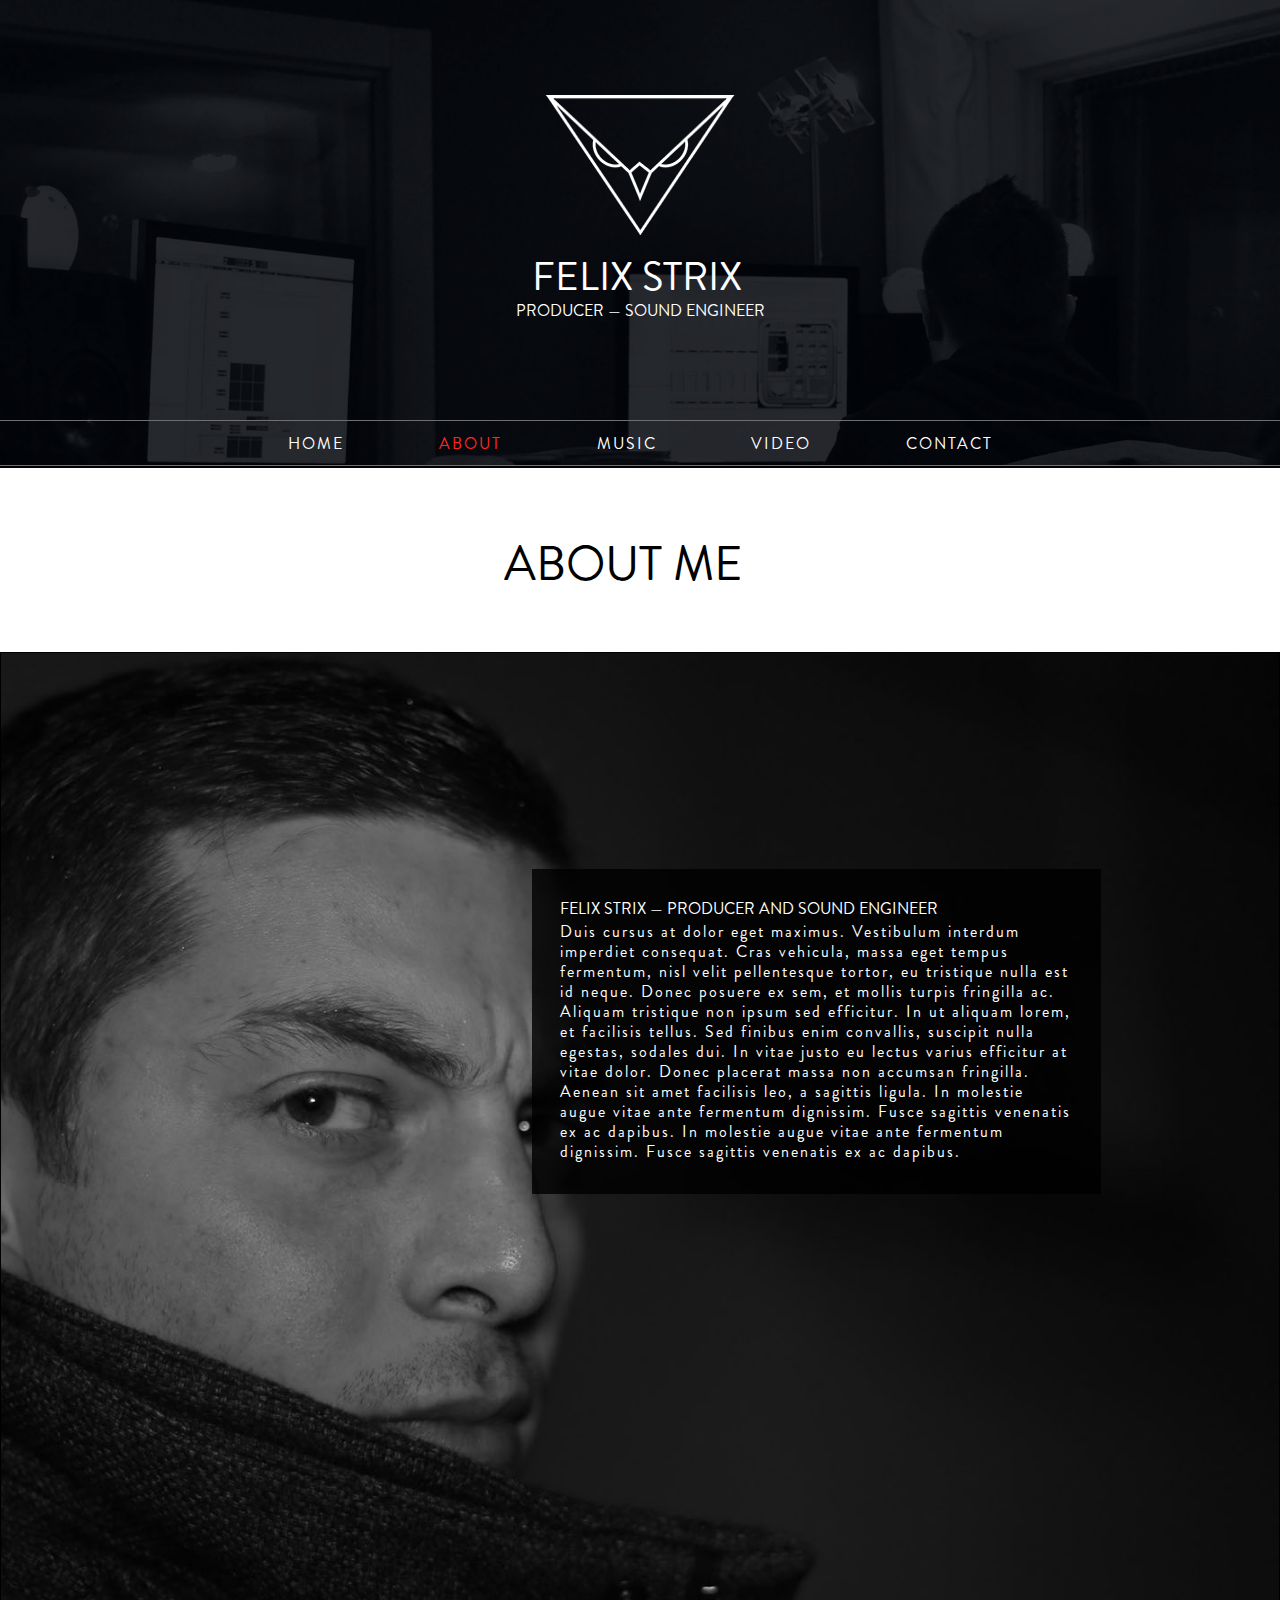
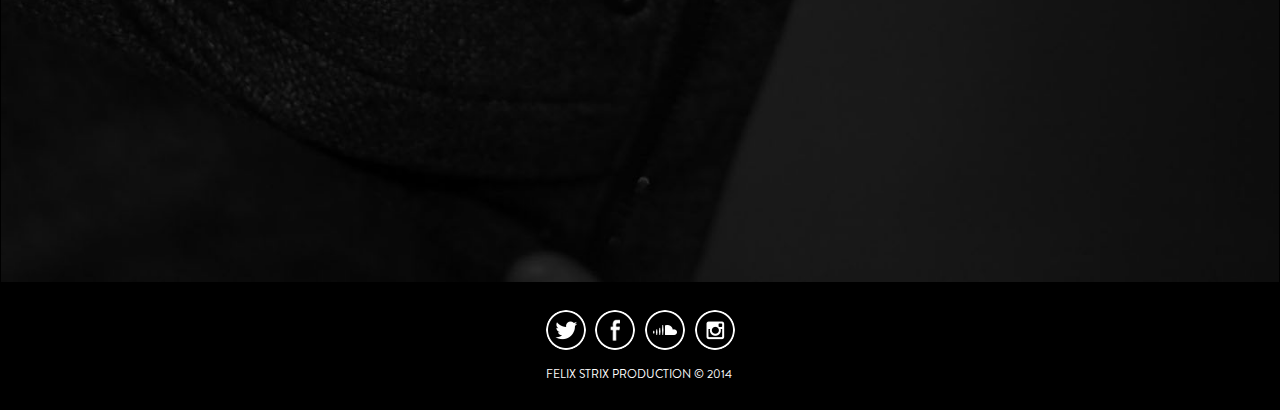
<file: about.html>
<!DOCTYPE html>
<html class="html" lang="en-US">
 <head>

  <script type="text/javascript">
   if(typeof Muse == "undefined") window.Muse = {}; window.Muse.assets = {"required":["jquery-1.8.3.min.js", "museutils.js", "jquery.musepolyfill.bgsize.js", "jquery.watch.js", "jquery.musemenu.js", "museredirect.js", "jquery.scrolleffects.js", "about.css"], "outOfDate":[]};
</script>
  
  <script src="scripts/museredirect.js?305212102" type="text/javascript"></script>
  
  <script type="text/javascript">
   Muse.Redirect.redirect('desktop', 'tablet/about.html', '', '');
</script>
  
  <meta http-equiv="Content-type" content="text/html;charset=UTF-8"/>
  <meta name="generator" content="2014.1.1.276"/>
  <title>About</title>
  <link media="only screen and (max-device-width: 960px)" rel="alternate" href="http://felixstrx.com/tablet/about.html"/>
  <!-- CSS -->
  <link rel="stylesheet" type="text/css" href="css/site_global.css?426517801"/>
  <link rel="stylesheet" type="text/css" href="css/master_a-master.css?3992219701"/>
  <link rel="stylesheet" type="text/css" href="css/about.css?289993158" id="pagesheet"/>
  <!-- Other scripts -->
  <script type="text/javascript">
   document.documentElement.className += ' js';
</script>
  <!-- JS includes -->
  <!--[if lt IE 9]>
  <script src="scripts/html5shiv.js?4241844378" type="text/javascript"></script>
  <![endif]-->
    <!--custom head HTML-->
  <style>
html{
  background-color:#000000 !important;
max-width:1600px;
  margin:0 auto;
border:0;
overflow-x:hidden !important;
}

body{
  max-width:1600px;
  margin:0 auto;
background-color:#ffffff !important;
overflow-x:hidden !important;
}

</style>
  <!--/*

*/
-->
 </head>
 <body>

  <div class="clearfix" id="page"><!-- column -->
   <div class="position_content" id="page_position_content">
    <div class="clearfix colelem" id="pu713"><!-- group -->
     <div class="browser_width grpelem" id="u713-bw">
      <div id="u713"><!-- simple frame --></div>
     </div>
     <div class="browser_width grpelem" id="u758-bw">
      <div id="u758"><!-- simple frame --></div>
     </div>
     <div class="browser_width grpelem" id="u714-bw">
      <div id="u714"><!-- group -->
       <div class="clearfix" id="u714_align_to_page">
        <nav class="MenuBar clearfix grpelem" id="menuu715"><!-- horizontal box -->
         <div class="MenuItemContainer clearfix grpelem" id="u744"><!-- vertical box -->
          <a class="nonblock nontext MenuItem MenuItemWithSubMenu clearfix colelem" id="u745" href="index.html"><!-- horizontal box --><div class="MenuItemLabel NoWrap clearfix grpelem" id="u748-4"><!-- content --><p>HOME</p></div></a>
         </div>
         <div class="MenuItemContainer clearfix grpelem" id="u716"><!-- vertical box -->
          <a class="nonblock nontext MenuItem MenuItemWithSubMenu MuseMenuActive clearfix colelem" id="u719" href="about.html"><!-- horizontal box --><div class="MenuItemLabel NoWrap clearfix grpelem" id="u722-4"><!-- content --><p>ABOUT</p></div></a>
         </div>
         <div class="MenuItemContainer clearfix grpelem" id="u723"><!-- vertical box -->
          <a class="nonblock nontext MenuItem MenuItemWithSubMenu clearfix colelem" id="u726" href="music.html"><!-- horizontal box --><div class="MenuItemLabel NoWrap clearfix grpelem" id="u728-4"><!-- content --><p>MUSIC</p></div></a>
         </div>
         <div class="MenuItemContainer clearfix grpelem" id="u730"><!-- vertical box -->
          <a class="nonblock nontext MenuItem MenuItemWithSubMenu clearfix colelem" id="u733" href="video.html"><!-- horizontal box --><div class="MenuItemLabel NoWrap clearfix grpelem" id="u735-4"><!-- content --><p>VIDEO</p></div></a>
         </div>
         <div class="MenuItemContainer clearfix grpelem" id="u737"><!-- vertical box -->
          <a class="nonblock nontext MenuItem MenuItemWithSubMenu clearfix colelem" id="u738" href="contact.html"><!-- horizontal box --><div class="MenuItemLabel NoWrap clearfix grpelem" id="u739-4"><!-- content --><p>CONTACT</p></div></a>
         </div>
        </nav>
       </div>
      </div>
     </div>
     <div class="clearfix grpelem" id="u753-4"><!-- content -->
      <p>FELIX STRIX</p>
     </div>
     <div class="clip_frame grpelem" id="u754"><!-- image -->
      <img class="block" id="u754_img" src="images/logo2.png" alt="" width="190" height="140"/>
     </div>
     <div class="clearfix grpelem" id="u1476-4"><!-- content -->
      <p>PRODUCER — SOUND ENGINEER</p>
     </div>
    </div>
    <div class="browser_width colelem" id="u1739-bw">
     <div id="u1739"><!-- simple frame --></div>
    </div>
    <div class="clearfix colelem" id="u1475-4"><!-- content -->
     <p>ABOUT ME</p>
    </div>
    <div class="clearfix colelem" id="u1290-4"><!-- content -->
     <p>BIOGRAPHY</p>
    </div>
    <div class="browser_width colelem" id="u1328-bw">
     <div class="museBGSize" id="u1328"><!-- group -->
      <div class="clearfix" id="u1328_align_to_page">
       <div class="grpelem" id="pu633"><!-- inclusion -->
        <div id="u633"><!-- simple frame --></div>
        <div class="clearfix" id="pu634-4"><!-- column -->
         <div class="clearfix colelem" id="u634-4"><!-- content -->
          <p>FELIX STRIX — PRODUCER AND SOUND ENGINEER</p>
         </div>
         <div class="clearfix colelem" id="u638-4"><!-- content -->
          <p>Duis cursus at dolor eget maximus. Vestibulum interdum imperdiet consequat. Cras vehicula, massa eget tempus fermentum, nisl velit pellentesque tortor, eu tristique nulla est id neque. Donec posuere ex sem, et mollis turpis fringilla ac. Aliquam tristique non ipsum sed efficitur. In ut aliquam lorem, et facilisis tellus. Sed finibus enim convallis, suscipit nulla egestas, sodales dui. In vitae justo eu lectus varius efficitur at vitae dolor. Donec placerat massa non accumsan fringilla. Aenean sit amet facilisis leo, a sagittis ligula. In molestie augue vitae ante fermentum dignissim. Fusce sagittis venenatis ex ac dapibus. In molestie augue vitae ante fermentum dignissim. Fusce sagittis venenatis ex ac dapibus.</p>
         </div>
        </div>
       </div>
      </div>
     </div>
    </div>
    <div class="verticalspacer"></div>
    <div class="browser_width colelem" id="u800-bw">
     <div id="u800"><!-- column -->
      <div class="clearfix" id="u800_align_to_page">
       <div class="clearfix colelem" id="pu801"><!-- group -->
        <div class="grpelem" id="u801"><!-- simple frame --></div>
        <div class="grpelem" id="u814"><!-- simple frame --></div>
        <div class="grpelem" id="u815"><!-- simple frame --></div>
        <div class="grpelem" id="u816"><!-- simple frame --></div>
       </div>
       <div class="clearfix colelem" id="u870-4"><!-- content -->
        <p><span id="u870">FELIX STRIX PRODUCTION © 2014</span></p>
       </div>
      </div>
     </div>
    </div>
   </div>
  </div>
  <!-- JS includes -->
  <script type="text/javascript">
   if (document.location.protocol != 'https:') document.write('\x3Cscript src="http://musecdn2.businesscatalyst.com/scripts/4.0/jquery-1.8.3.min.js" type="text/javascript">\x3C/script>');
</script>
  <script type="text/javascript">
   window.jQuery || document.write('\x3Cscript src="scripts/jquery-1.8.3.min.js" type="text/javascript">\x3C/script>');
</script>
  <script src="scripts/museutils.js?4136605575" type="text/javascript"></script>
  <script src="scripts/jquery.scrolleffects.js?4183300935" type="text/javascript"></script>
  <script src="scripts/jquery.watch.js?172956391" type="text/javascript"></script>
  <script src="scripts/jquery.musemenu.js?4009181048" type="text/javascript"></script>
  <script src="scripts/jquery.musepolyfill.bgsize.js?242197875" type="text/javascript"></script>
  <!-- Other scripts -->
  <script type="text/javascript">
   $(document).ready(function() { try {
(function(){var a={},b=function(a){if(a.match(/^rgb/))return a=a.replace(/\s+/g,"").match(/([\d\,]+)/gi)[0].split(","),(parseInt(a[0])<<16)+(parseInt(a[1])<<8)+parseInt(a[2]);if(a.match(/^\#/))return parseInt(a.substr(1),16);return 0};(function(){$('link[type="text/css"]').each(function(){var b=($(this).attr("href")||"").match(/\/?css\/([\w\-]+\.css)\?(\d+)/);b&&b[1]&&b[2]&&(a[b[1]]=b[2])})})();(function(){$("body").append('<div class="version" style="display:none; width:1px; height:1px;"></div>');
for(var c=$(".version"),d=0;d<Muse.assets.required.length;){var f=Muse.assets.required[d],g=f.match(/([\w\-\.]+)\.(\w+)$/),k=g&&g[1]?g[1]:null,g=g&&g[2]?g[2]:null;switch(g.toLowerCase()){case "css":k=k.replace(/\W/gi,"_").replace(/^([^a-z])/gi,"_$1");c.addClass(k);var g=b(c.css("color")),h=b(c.css("background-color"));g!=0||h!=0?(Muse.assets.required.splice(d,1),"undefined"!=typeof a[f]&&(g!=a[f]>>>24||h!=(a[f]&16777215))&&Muse.assets.outOfDate.push(f)):d++;c.removeClass(k);break;case "js":k.match(/^jquery-[\d\.]+/gi)&&
typeof $!="undefined"?Muse.assets.required.splice(d,1):d++;break;default:throw Error("Unsupported file type: "+g);}}c.remove();if(Muse.assets.outOfDate.length||Muse.assets.required.length)c="Some files on the server may be missing or incorrect. Clear browser cache and try again. If the problem persists please contact website author.",(d=location&&location.search&&location.search.match&&location.search.match(/muse_debug/gi))&&Muse.assets.outOfDate.length&&(c+="\nOut of date: "+Muse.assets.outOfDate.join(",")),d&&Muse.assets.required.length&&(c+="\nMissing: "+Muse.assets.required.join(",")),alert(c)})()})();/* body */
Muse.Utils.transformMarkupToFixBrowserProblemsPreInit();/* body */
Muse.Utils.prepHyperlinks(true);/* body */
$('#u713').registerBackgroundPositionScrollEffect([{"in":[-Infinity,0],"speed":[0,0]},{"in":[0,Infinity],"speed":[0,0]}]);/* scroll effect */
Muse.Utils.resizeHeight()/* resize height */
Muse.Utils.initWidget('.MenuBar', function(elem) { return $(elem).museMenu(); });/* unifiedNavBar */
Muse.Utils.fullPage('#page');/* 100% height page */
Muse.Utils.showWidgetsWhenReady();/* body */
Muse.Utils.transformMarkupToFixBrowserProblems();/* body */
} catch(e) { if (e && 'function' == typeof e.notify) e.notify(); else Muse.Assert.fail('Error calling selector function:' + e); }});
</script>
   </body>
</html>
</file>
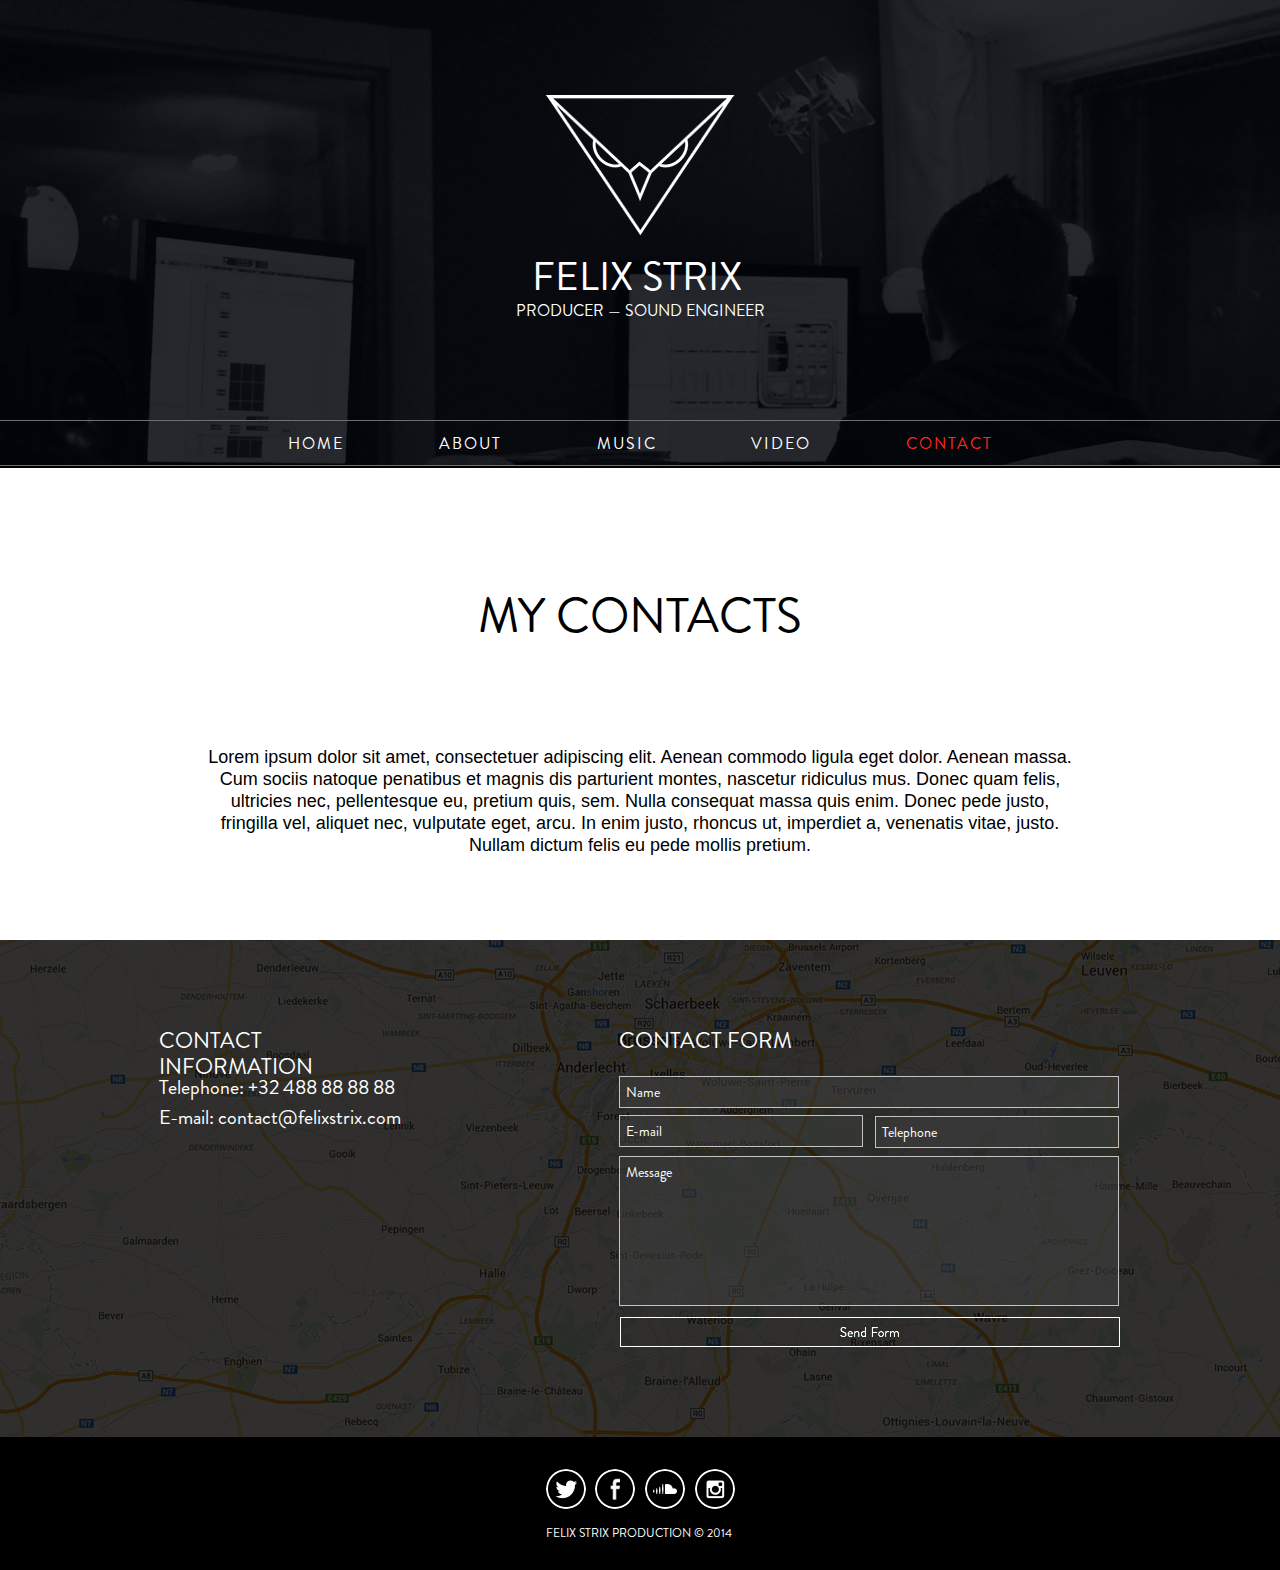
<file: contact.html>
<!DOCTYPE html>
<html class="html" lang="en-US">
 <head>

  <script type="text/javascript">
   if(typeof Muse == "undefined") window.Muse = {}; window.Muse.assets = {"required":["jquery-1.8.3.min.js", "museutils.js", "jquery.watch.js", "jquery.musemenu.js", "webpro.js", "jquery.scrolleffects.js", "contact.css"], "outOfDate":[]};
</script>
  
  <meta http-equiv="Content-type" content="text/html;charset=UTF-8"/>
  <meta name="generator" content="2014.1.1.276"/>
  <title>Contact</title>
  <!-- CSS -->
  <link rel="stylesheet" type="text/css" href="css/site_global.css?426517801"/>
  <link rel="stylesheet" type="text/css" href="css/master_a-master.css?3992219701"/>
  <link rel="stylesheet" type="text/css" href="css/contact.css?219394594" id="pagesheet"/>
  <!-- Other scripts -->
  <script type="text/javascript">
   document.documentElement.className += ' js';
</script>
  <!-- JS includes -->
  <!--[if lt IE 9]>
  <script src="scripts/html5shiv.js?4241844378" type="text/javascript"></script>
  <![endif]-->
    <!--custom head HTML-->
  <style>
html{
  background-color:#000000 !important;
max-width:1600px;
  margin:0 auto;
border:0;
overflow-x:hidden !important;
}

body{
  max-width:1600px;
  margin:0 auto;
background-color:#ffffff !important;
overflow-x:hidden !important;
}

</style>
  <!--/*

*/
-->
 </head>
 <body>

  <div class="clearfix" id="page"><!-- column -->
   <div class="position_content" id="page_position_content">
    <div class="clearfix colelem" id="pu713"><!-- group -->
     <div class="browser_width grpelem" id="u713-bw">
      <div id="u713"><!-- simple frame --></div>
     </div>
     <div class="browser_width grpelem" id="u758-bw">
      <div id="u758"><!-- simple frame --></div>
     </div>
     <div class="browser_width grpelem" id="u714-bw">
      <div id="u714"><!-- group -->
       <div class="clearfix" id="u714_align_to_page">
        <nav class="MenuBar clearfix grpelem" id="menuu715"><!-- horizontal box -->
         <div class="MenuItemContainer clearfix grpelem" id="u744"><!-- vertical box -->
          <a class="nonblock nontext MenuItem MenuItemWithSubMenu clearfix colelem" id="u745" href="index.html"><!-- horizontal box --><div class="MenuItemLabel NoWrap clearfix grpelem" id="u748-4"><!-- content --><p>HOME</p></div></a>
         </div>
         <div class="MenuItemContainer clearfix grpelem" id="u716"><!-- vertical box -->
          <a class="nonblock nontext MenuItem MenuItemWithSubMenu clearfix colelem" id="u719" href="about.html"><!-- horizontal box --><div class="MenuItemLabel NoWrap clearfix grpelem" id="u722-4"><!-- content --><p>ABOUT</p></div></a>
         </div>
         <div class="MenuItemContainer clearfix grpelem" id="u723"><!-- vertical box -->
          <a class="nonblock nontext MenuItem MenuItemWithSubMenu clearfix colelem" id="u726" href="music.html"><!-- horizontal box --><div class="MenuItemLabel NoWrap clearfix grpelem" id="u728-4"><!-- content --><p>MUSIC</p></div></a>
         </div>
         <div class="MenuItemContainer clearfix grpelem" id="u730"><!-- vertical box -->
          <a class="nonblock nontext MenuItem MenuItemWithSubMenu clearfix colelem" id="u733" href="video.html"><!-- horizontal box --><div class="MenuItemLabel NoWrap clearfix grpelem" id="u735-4"><!-- content --><p>VIDEO</p></div></a>
         </div>
         <div class="MenuItemContainer clearfix grpelem" id="u737"><!-- vertical box -->
          <a class="nonblock nontext MenuItem MenuItemWithSubMenu MuseMenuActive clearfix colelem" id="u738" href="contact.html"><!-- horizontal box --><div class="MenuItemLabel NoWrap clearfix grpelem" id="u739-4"><!-- content --><p>CONTACT</p></div></a>
         </div>
        </nav>
       </div>
      </div>
     </div>
     <div class="clearfix grpelem" id="u753-4"><!-- content -->
      <p>FELIX STRIX</p>
     </div>
     <div class="clip_frame grpelem" id="u754"><!-- image -->
      <img class="block" id="u754_img" src="images/logo2.png" alt="" width="190" height="140"/>
     </div>
     <div class="clearfix grpelem" id="u1476-4"><!-- content -->
      <p>PRODUCER — SOUND ENGINEER</p>
     </div>
    </div>
    <div class="browser_width colelem" id="u1739-bw">
     <div id="u1739"><!-- simple frame --></div>
    </div>
    <div class="clearfix colelem" id="u1298-4"><!-- content -->
     <p>MY CONTACTS</p>
    </div>
    <div class="clearfix colelem" id="u1300-4"><!-- content -->
     <p id="u1300-2">Lorem ipsum dolor sit amet, consectetuer adipiscing elit. Aenean commodo ligula eget dolor. Aenean massa. Cum sociis natoque penatibus et magnis dis parturient montes, nascetur ridiculus mus. Donec quam felis, ultricies nec, pellentesque eu, pretium quis, sem. Nulla consequat massa quis enim. Donec pede justo, fringilla vel, aliquet nec, vulputate eget, arcu. In enim justo, rhoncus ut, imperdiet a, venenatis vitae, justo. Nullam dictum felis eu pede mollis pretium.</p>
    </div>
    <div class="clearfix colelem" id="pu879"><!-- group -->
     <div class="browser_width grpelem" id="u879-bw">
      <div id="u879"><!-- simple frame --></div>
     </div>
     <div class="browser_width grpelem" id="u887-bw">
      <div id="u887"><!-- simple frame --></div>
     </div>
     <div class="clearfix grpelem" id="u920-4"><!-- content -->
      <p><span id="u920">CONTACT FORM</span></p>
     </div>
     <form class="form-grp clearfix grpelem" id="widgetu889" method="post" enctype="multipart/form-data" action="scripts/form-u889.php"><!-- none box -->
      <div class="fld-grp clearfix grpelem" id="widgetu902" data-required="true"><!-- none box -->
       <span class="fld-input NoWrap actAsDiv rgba-background clearfix grpelem" id="u905-4"><!-- content --><input class="wrapped-input" type="text" spellcheck="false" id="widgetu902_input" name="custom_U902" tabindex="1"/><label class="wrapped-input fld-prompt" id="widgetu902_prompt" for="widgetu902_input"><span class="actAsPara">Name</span></label></span>
      </div>
      <div class="fld-grp clearfix grpelem" id="widgetu890" data-required="true" data-type="email"><!-- none box -->
       <span class="fld-input NoWrap actAsDiv rgba-background clearfix grpelem" id="u891-4"><!-- content --><input class="wrapped-input" type="text" spellcheck="false" id="widgetu890_input" name="Email" tabindex="2"/><label class="wrapped-input fld-prompt" id="widgetu890_prompt" for="widgetu890_input"><span class="actAsPara">E&#45;mail</span></label></span>
      </div>
      <div class="clearfix grpelem" id="u894-4"><!-- content -->
       <p>Submitting Form...</p>
      </div>
      <div class="clearfix grpelem" id="u900-4"><!-- content -->
       <p>The server encountered an error.</p>
      </div>
      <div class="clearfix grpelem" id="u895-4"><!-- content -->
       <p>Form received.</p>
      </div>
      <input class="submit-btn NoWrap grpelem" id="u901-17" type="submit" value="" tabindex="5"/><!-- state-based BG images -->
      <div class="fld-grp clearfix grpelem" id="widgetu896" data-required="false"><!-- none box -->
       <span class="fld-textarea actAsDiv rgba-background clearfix grpelem" id="u899-4"><!-- content --><textarea class="wrapped-input" id="widgetu896_input" name="custom_U896" tabindex="4"></textarea><label class="wrapped-input fld-prompt" id="widgetu896_prompt" for="widgetu896_input"><span class="actAsPara">Message</span></label></span>
      </div>
      <div class="fld-grp clearfix grpelem" id="widgetu907" data-required="true"><!-- none box -->
       <span class="fld-input NoWrap actAsDiv rgba-background clearfix grpelem" id="u910-4"><!-- content --><input class="wrapped-input" type="text" spellcheck="false" id="widgetu907_input" name="custom_U907" tabindex="3"/><label class="wrapped-input fld-prompt" id="widgetu907_prompt" for="widgetu907_input"><span class="actAsPara">Telephone</span></label></span>
      </div>
     </form>
     <div class="clearfix grpelem" id="u925-4"><!-- content -->
      <p><span id="u925">CONTACT INFORMATION</span></p>
     </div>
     <div class="clearfix grpelem" id="u926-4"><!-- content -->
      <p>Telephone: +32 488 88 88 88</p>
     </div>
     <div class="clearfix grpelem" id="u927-4"><!-- content -->
      <p>E&#45;mail: contact@felixstrix.com</p>
     </div>
    </div>
    <div class="verticalspacer"></div>
    <div class="browser_width colelem" id="u800-bw">
     <div id="u800"><!-- column -->
      <div class="clearfix" id="u800_align_to_page">
       <div class="clearfix colelem" id="pu801"><!-- group -->
        <div class="grpelem" id="u801"><!-- simple frame --></div>
        <div class="grpelem" id="u814"><!-- simple frame --></div>
        <div class="grpelem" id="u815"><!-- simple frame --></div>
        <div class="grpelem" id="u816"><!-- simple frame --></div>
       </div>
       <div class="clearfix colelem" id="u870-4"><!-- content -->
        <p><span id="u870">FELIX STRIX PRODUCTION © 2014</span></p>
       </div>
      </div>
     </div>
    </div>
   </div>
  </div>
  <div class="preload_images">
   <img class="preload" src="images/u901-17-r.png" alt=""/>
   <img class="preload" src="images/u901-17-m.png" alt=""/>
   <img class="preload" src="images/u901-17-fs.png" alt=""/>
  </div>
  <!-- JS includes -->
  <script type="text/javascript">
   if (document.location.protocol != 'https:') document.write('\x3Cscript src="http://musecdn2.businesscatalyst.com/scripts/4.0/jquery-1.8.3.min.js" type="text/javascript">\x3C/script>');
</script>
  <script type="text/javascript">
   window.jQuery || document.write('\x3Cscript src="scripts/jquery-1.8.3.min.js" type="text/javascript">\x3C/script>');
</script>
  <script src="scripts/museutils.js?4136605575" type="text/javascript"></script>
  <script src="scripts/jquery.scrolleffects.js?4183300935" type="text/javascript"></script>
  <script src="scripts/jquery.watch.js?172956391" type="text/javascript"></script>
  <script src="scripts/jquery.musemenu.js?4009181048" type="text/javascript"></script>
  <script src="scripts/webpro.js?420478120" type="text/javascript"></script>
  <!-- Other scripts -->
  <script type="text/javascript">
   $(document).ready(function() { try {
(function(){var a={},b=function(a){if(a.match(/^rgb/))return a=a.replace(/\s+/g,"").match(/([\d\,]+)/gi)[0].split(","),(parseInt(a[0])<<16)+(parseInt(a[1])<<8)+parseInt(a[2]);if(a.match(/^\#/))return parseInt(a.substr(1),16);return 0};(function(){$('link[type="text/css"]').each(function(){var b=($(this).attr("href")||"").match(/\/?css\/([\w\-]+\.css)\?(\d+)/);b&&b[1]&&b[2]&&(a[b[1]]=b[2])})})();(function(){$("body").append('<div class="version" style="display:none; width:1px; height:1px;"></div>');
for(var c=$(".version"),d=0;d<Muse.assets.required.length;){var f=Muse.assets.required[d],g=f.match(/([\w\-\.]+)\.(\w+)$/),k=g&&g[1]?g[1]:null,g=g&&g[2]?g[2]:null;switch(g.toLowerCase()){case "css":k=k.replace(/\W/gi,"_").replace(/^([^a-z])/gi,"_$1");c.addClass(k);var g=b(c.css("color")),h=b(c.css("background-color"));g!=0||h!=0?(Muse.assets.required.splice(d,1),"undefined"!=typeof a[f]&&(g!=a[f]>>>24||h!=(a[f]&16777215))&&Muse.assets.outOfDate.push(f)):d++;c.removeClass(k);break;case "js":k.match(/^jquery-[\d\.]+/gi)&&
typeof $!="undefined"?Muse.assets.required.splice(d,1):d++;break;default:throw Error("Unsupported file type: "+g);}}c.remove();if(Muse.assets.outOfDate.length||Muse.assets.required.length)c="Some files on the server may be missing or incorrect. Clear browser cache and try again. If the problem persists please contact website author.",(d=location&&location.search&&location.search.match&&location.search.match(/muse_debug/gi))&&Muse.assets.outOfDate.length&&(c+="\nOut of date: "+Muse.assets.outOfDate.join(",")),d&&Muse.assets.required.length&&(c+="\nMissing: "+Muse.assets.required.join(",")),alert(c)})()})();/* body */
Muse.Utils.transformMarkupToFixBrowserProblemsPreInit();/* body */
Muse.Utils.prepHyperlinks(true);/* body */
$('#u713').registerBackgroundPositionScrollEffect([{"in":[-Infinity,0],"speed":[0,0]},{"in":[0,Infinity],"speed":[0,0]}]);/* scroll effect */
Muse.Utils.resizeHeight()/* resize height */
Muse.Utils.initWidget('.MenuBar', function(elem) { return $(elem).museMenu(); });/* unifiedNavBar */
$('#u879').registerBackgroundPositionScrollEffect([{"in":[-Infinity,497],"speed":[0,1]},{"in":[497,Infinity],"speed":[0,0.4]}]);/* scroll effect */
Muse.Utils.initWidget('#widgetu889', function(elem) { new WebPro.Widget.Form(elem, {validationEvent:'submit',errorStateSensitivity:'high',fieldWrapperClass:'fld-grp',formSubmittedClass:'frm-sub-st',formErrorClass:'frm-subm-err-st',formDeliveredClass:'frm-subm-ok-st',notEmptyClass:'non-empty-st',focusClass:'focus-st',invalidClass:'fld-err-st',requiredClass:'fld-err-st',ajaxSubmit:true}); });/* #widgetu889 */
Muse.Utils.fullPage('#page');/* 100% height page */
Muse.Utils.showWidgetsWhenReady();/* body */
Muse.Utils.transformMarkupToFixBrowserProblems();/* body */
} catch(e) { if (e && 'function' == typeof e.notify) e.notify(); else Muse.Assert.fail('Error calling selector function:' + e); }});
</script>
   </body>
</html>
</file>
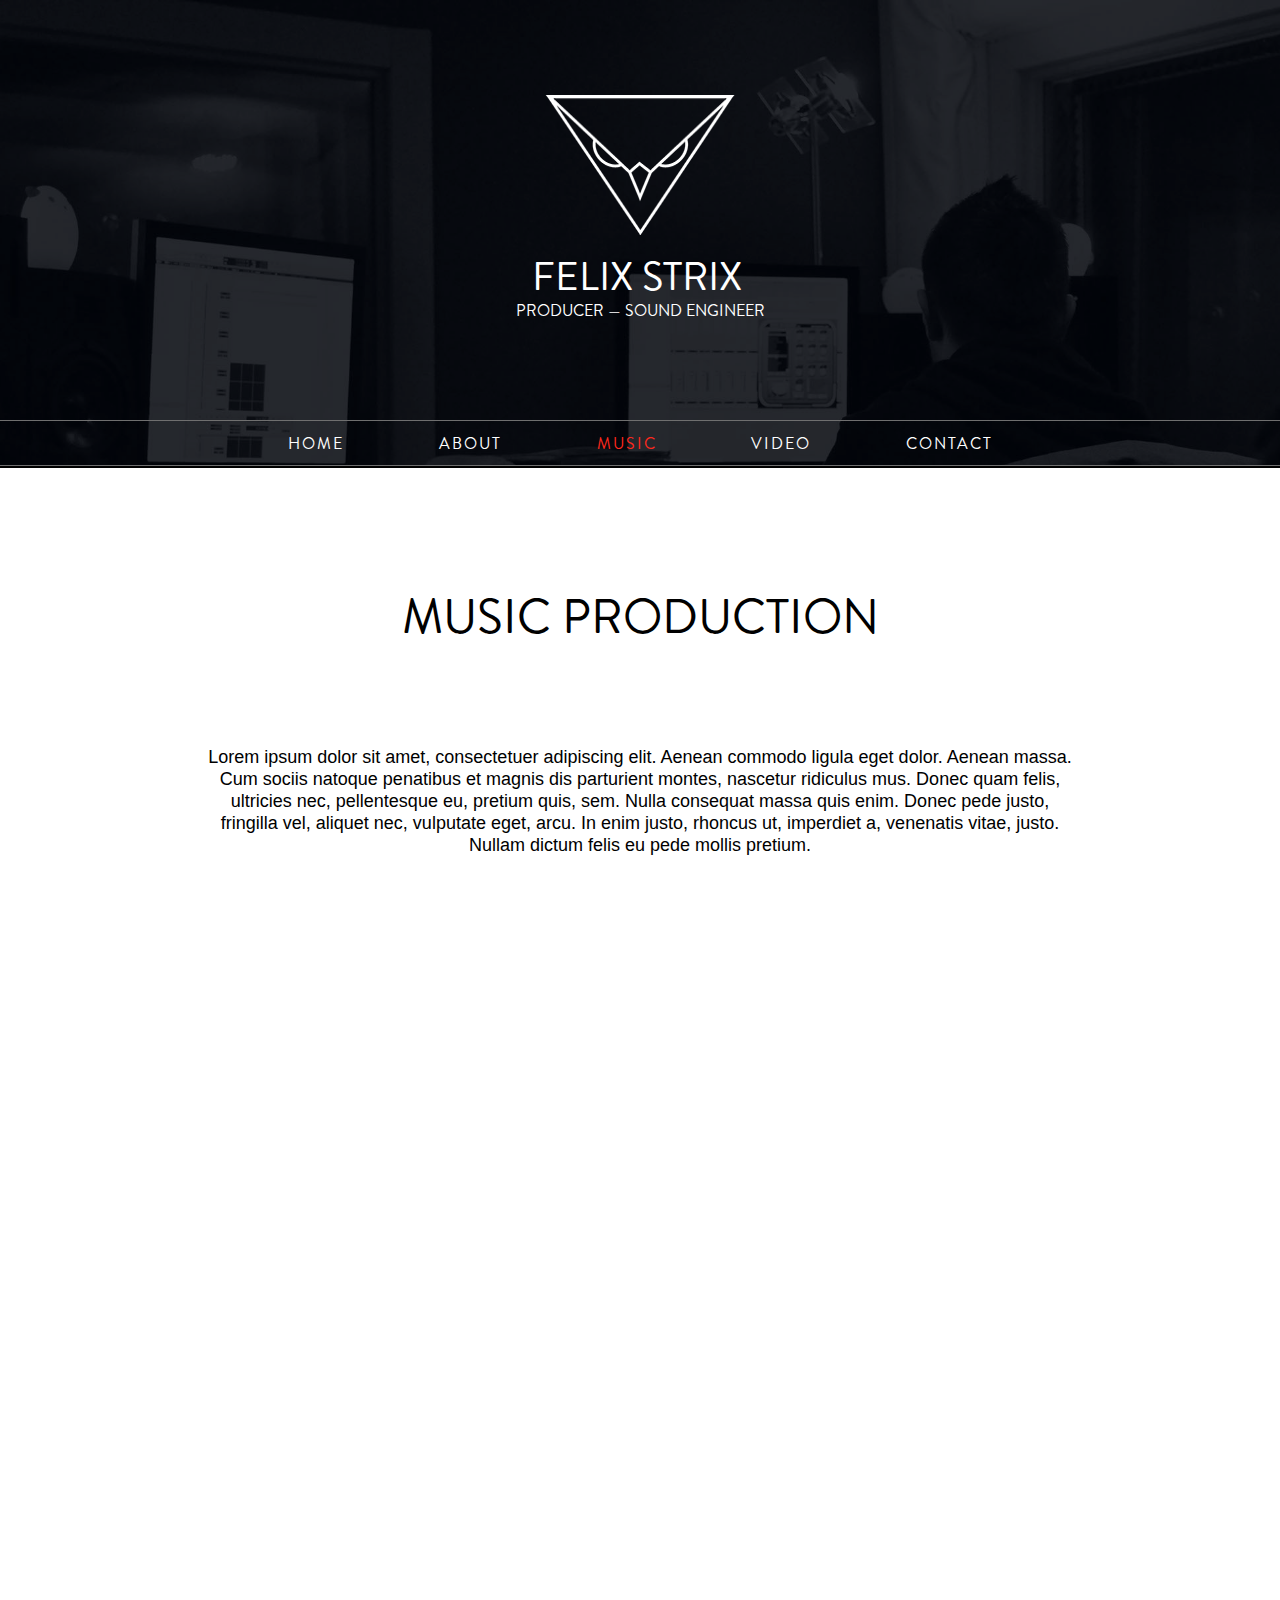
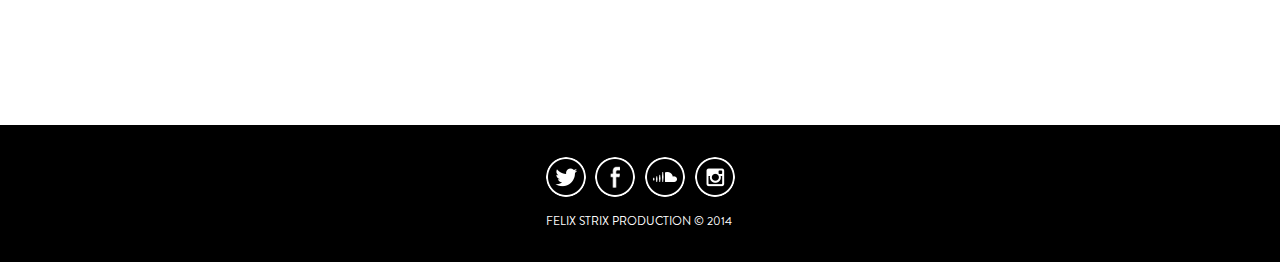
<file: music.html>
<!DOCTYPE html>
<html class="html" lang="en-US">
 <head>

  <script type="text/javascript">
   if(typeof Muse == "undefined") window.Muse = {}; window.Muse.assets = {"required":["jquery-1.8.3.min.js", "museutils.js", "jquery.watch.js", "jquery.musemenu.js", "jquery.scrolleffects.js", "music.css"], "outOfDate":[]};
</script>
  
  <meta http-equiv="Content-type" content="text/html;charset=UTF-8"/>
  <meta name="generator" content="2014.1.1.276"/>
  <title>Music</title>
  <!-- CSS -->
  <link rel="stylesheet" type="text/css" href="css/site_global.css?426517801"/>
  <link rel="stylesheet" type="text/css" href="css/master_a-master.css?3992219701"/>
  <link rel="stylesheet" type="text/css" href="css/music.css?170354186" id="pagesheet"/>
  <!-- Other scripts -->
  <script type="text/javascript">
   document.documentElement.className += ' js';
</script>
  <!-- JS includes -->
  <!--[if lt IE 9]>
  <script src="scripts/html5shiv.js?4241844378" type="text/javascript"></script>
  <![endif]-->
    <!--custom head HTML-->
  <style>
html{
  background-color:#000000 !important;
max-width:1600px;
  margin:0 auto;
border:0;
overflow-x:hidden !important;
}

body{
  max-width:1600px;
  margin:0 auto;
background-color:#ffffff !important;
overflow-x:hidden !important;
}

</style>
  <!--/*

*/
-->
 </head>
 <body>

  <div class="clearfix" id="page"><!-- column -->
   <div class="position_content" id="page_position_content">
    <div class="clearfix colelem" id="pu713"><!-- group -->
     <div class="browser_width grpelem" id="u713-bw">
      <div id="u713"><!-- simple frame --></div>
     </div>
     <div class="browser_width grpelem" id="u758-bw">
      <div id="u758"><!-- simple frame --></div>
     </div>
     <div class="browser_width grpelem" id="u714-bw">
      <div id="u714"><!-- group -->
       <div class="clearfix" id="u714_align_to_page">
        <nav class="MenuBar clearfix grpelem" id="menuu715"><!-- horizontal box -->
         <div class="MenuItemContainer clearfix grpelem" id="u744"><!-- vertical box -->
          <a class="nonblock nontext MenuItem MenuItemWithSubMenu clearfix colelem" id="u745" href="index.html"><!-- horizontal box --><div class="MenuItemLabel NoWrap clearfix grpelem" id="u748-4"><!-- content --><p>HOME</p></div></a>
         </div>
         <div class="MenuItemContainer clearfix grpelem" id="u716"><!-- vertical box -->
          <a class="nonblock nontext MenuItem MenuItemWithSubMenu clearfix colelem" id="u719" href="about.html"><!-- horizontal box --><div class="MenuItemLabel NoWrap clearfix grpelem" id="u722-4"><!-- content --><p>ABOUT</p></div></a>
         </div>
         <div class="MenuItemContainer clearfix grpelem" id="u723"><!-- vertical box -->
          <a class="nonblock nontext MenuItem MenuItemWithSubMenu MuseMenuActive clearfix colelem" id="u726" href="music.html"><!-- horizontal box --><div class="MenuItemLabel NoWrap clearfix grpelem" id="u728-4"><!-- content --><p>MUSIC</p></div></a>
         </div>
         <div class="MenuItemContainer clearfix grpelem" id="u730"><!-- vertical box -->
          <a class="nonblock nontext MenuItem MenuItemWithSubMenu clearfix colelem" id="u733" href="video.html"><!-- horizontal box --><div class="MenuItemLabel NoWrap clearfix grpelem" id="u735-4"><!-- content --><p>VIDEO</p></div></a>
         </div>
         <div class="MenuItemContainer clearfix grpelem" id="u737"><!-- vertical box -->
          <a class="nonblock nontext MenuItem MenuItemWithSubMenu clearfix colelem" id="u738" href="contact.html"><!-- horizontal box --><div class="MenuItemLabel NoWrap clearfix grpelem" id="u739-4"><!-- content --><p>CONTACT</p></div></a>
         </div>
        </nav>
       </div>
      </div>
     </div>
     <div class="clearfix grpelem" id="u753-4"><!-- content -->
      <p>FELIX STRIX</p>
     </div>
     <div class="clip_frame grpelem" id="u754"><!-- image -->
      <img class="block" id="u754_img" src="images/logo2.png" alt="" width="190" height="140"/>
     </div>
     <div class="clearfix grpelem" id="u1476-4"><!-- content -->
      <p>PRODUCER — SOUND ENGINEER</p>
     </div>
    </div>
    <div class="browser_width colelem" id="u1739-bw">
     <div id="u1739"><!-- simple frame --></div>
    </div>
    <div class="clearfix colelem" id="u799-4"><!-- content -->
     <p>MUSIC PRODUCTION</p>
    </div>
    <div class="clearfix colelem" id="u1293-4"><!-- content -->
     <p id="u1293-2">Lorem ipsum dolor sit amet, consectetuer adipiscing elit. Aenean commodo ligula eget dolor. Aenean massa. Cum sociis natoque penatibus et magnis dis parturient montes, nascetur ridiculus mus. Donec quam felis, ultricies nec, pellentesque eu, pretium quis, sem. Nulla consequat massa quis enim. Donec pede justo, fringilla vel, aliquet nec, vulputate eget, arcu. In enim justo, rhoncus ut, imperdiet a, venenatis vitae, justo. Nullam dictum felis eu pede mollis pretium.</p>
    </div>
    <div class="colelem" id="u711"><!-- custom html -->
     <iframe width="100%" height="500" scrolling="no" frameborder="no" src="https://w.soundcloud.com/player/?url=https%3A//api.soundcloud.com/playlists/55454590&amp;color=ff5500&amp;auto_play=false&amp;hide_related=false&amp;show_comments=true&amp;show_user=true&amp;show_reposts=false"></iframe>
</div>
    <div class="verticalspacer"></div>
    <div class="browser_width colelem" id="u800-bw">
     <div id="u800"><!-- column -->
      <div class="clearfix" id="u800_align_to_page">
       <div class="clearfix colelem" id="pu801"><!-- group -->
        <div class="grpelem" id="u801"><!-- simple frame --></div>
        <div class="grpelem" id="u814"><!-- simple frame --></div>
        <div class="grpelem" id="u815"><!-- simple frame --></div>
        <div class="grpelem" id="u816"><!-- simple frame --></div>
       </div>
       <div class="clearfix colelem" id="u870-4"><!-- content -->
        <p><span id="u870">FELIX STRIX PRODUCTION © 2014</span></p>
       </div>
      </div>
     </div>
    </div>
   </div>
  </div>
  <!-- JS includes -->
  <script type="text/javascript">
   if (document.location.protocol != 'https:') document.write('\x3Cscript src="http://musecdn2.businesscatalyst.com/scripts/4.0/jquery-1.8.3.min.js" type="text/javascript">\x3C/script>');
</script>
  <script type="text/javascript">
   window.jQuery || document.write('\x3Cscript src="scripts/jquery-1.8.3.min.js" type="text/javascript">\x3C/script>');
</script>
  <script src="scripts/museutils.js?4136605575" type="text/javascript"></script>
  <script src="scripts/jquery.scrolleffects.js?4183300935" type="text/javascript"></script>
  <script src="scripts/jquery.watch.js?172956391" type="text/javascript"></script>
  <script src="scripts/jquery.musemenu.js?4009181048" type="text/javascript"></script>
  <!-- Other scripts -->
  <script type="text/javascript">
   $(document).ready(function() { try {
(function(){var a={},b=function(a){if(a.match(/^rgb/))return a=a.replace(/\s+/g,"").match(/([\d\,]+)/gi)[0].split(","),(parseInt(a[0])<<16)+(parseInt(a[1])<<8)+parseInt(a[2]);if(a.match(/^\#/))return parseInt(a.substr(1),16);return 0};(function(){$('link[type="text/css"]').each(function(){var b=($(this).attr("href")||"").match(/\/?css\/([\w\-]+\.css)\?(\d+)/);b&&b[1]&&b[2]&&(a[b[1]]=b[2])})})();(function(){$("body").append('<div class="version" style="display:none; width:1px; height:1px;"></div>');
for(var c=$(".version"),d=0;d<Muse.assets.required.length;){var f=Muse.assets.required[d],g=f.match(/([\w\-\.]+)\.(\w+)$/),k=g&&g[1]?g[1]:null,g=g&&g[2]?g[2]:null;switch(g.toLowerCase()){case "css":k=k.replace(/\W/gi,"_").replace(/^([^a-z])/gi,"_$1");c.addClass(k);var g=b(c.css("color")),h=b(c.css("background-color"));g!=0||h!=0?(Muse.assets.required.splice(d,1),"undefined"!=typeof a[f]&&(g!=a[f]>>>24||h!=(a[f]&16777215))&&Muse.assets.outOfDate.push(f)):d++;c.removeClass(k);break;case "js":k.match(/^jquery-[\d\.]+/gi)&&
typeof $!="undefined"?Muse.assets.required.splice(d,1):d++;break;default:throw Error("Unsupported file type: "+g);}}c.remove();if(Muse.assets.outOfDate.length||Muse.assets.required.length)c="Some files on the server may be missing or incorrect. Clear browser cache and try again. If the problem persists please contact website author.",(d=location&&location.search&&location.search.match&&location.search.match(/muse_debug/gi))&&Muse.assets.outOfDate.length&&(c+="\nOut of date: "+Muse.assets.outOfDate.join(",")),d&&Muse.assets.required.length&&(c+="\nMissing: "+Muse.assets.required.join(",")),alert(c)})()})();/* body */
Muse.Utils.transformMarkupToFixBrowserProblemsPreInit();/* body */
Muse.Utils.prepHyperlinks(true);/* body */
$('#u713').registerBackgroundPositionScrollEffect([{"in":[-Infinity,0],"speed":[0,0]},{"in":[0,Infinity],"speed":[0,0]}]);/* scroll effect */
Muse.Utils.resizeHeight()/* resize height */
Muse.Utils.initWidget('.MenuBar', function(elem) { return $(elem).museMenu(); });/* unifiedNavBar */
Muse.Utils.fullPage('#page');/* 100% height page */
Muse.Utils.showWidgetsWhenReady();/* body */
Muse.Utils.transformMarkupToFixBrowserProblems();/* body */
} catch(e) { if (e && 'function' == typeof e.notify) e.notify(); else Muse.Assert.fail('Error calling selector function:' + e); }});
</script>
   </body>
</html>
</file>
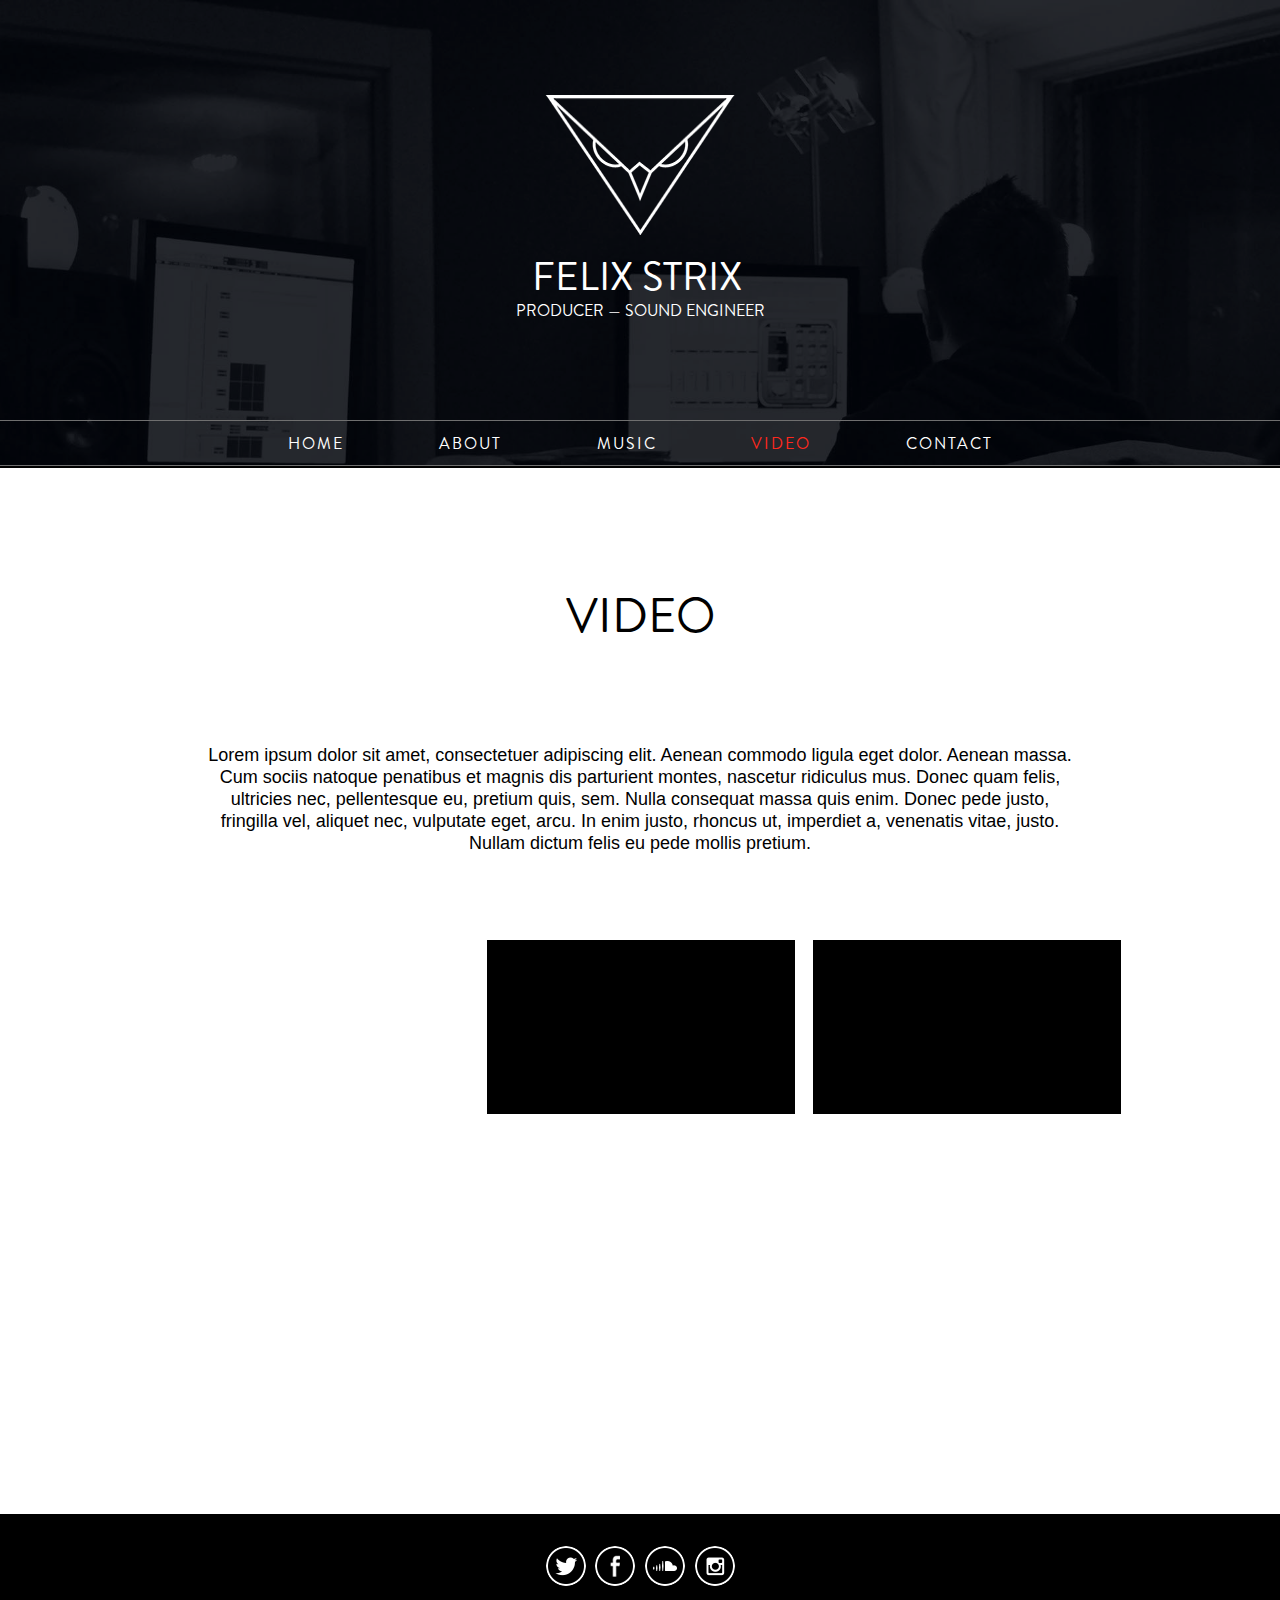
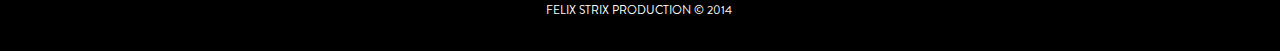
<file: video.html>
<!DOCTYPE html>
<html class="html" lang="en-US">
 <head>

  <script type="text/javascript">
   if(typeof Muse == "undefined") window.Muse = {}; window.Muse.assets = {"required":["jquery-1.8.3.min.js", "museutils.js", "jquery.watch.js", "jquery.musemenu.js", "jquery.scrolleffects.js", "video.css"], "outOfDate":[]};
</script>
  
  <meta http-equiv="Content-type" content="text/html;charset=UTF-8"/>
  <meta name="generator" content="2014.1.1.276"/>
  <title>Video</title>
  <!-- CSS -->
  <link rel="stylesheet" type="text/css" href="css/site_global.css?426517801"/>
  <link rel="stylesheet" type="text/css" href="css/master_a-master.css?3992219701"/>
  <link rel="stylesheet" type="text/css" href="css/video.css?3779414339" id="pagesheet"/>
  <!-- Other scripts -->
  <script type="text/javascript">
   document.documentElement.className += ' js';
</script>
  <!-- JS includes -->
  <!--[if lt IE 9]>
  <script src="scripts/html5shiv.js?4241844378" type="text/javascript"></script>
  <![endif]-->
    <!--custom head HTML-->
  <style>
html{
  background-color:#000000 !important;
max-width:1600px;
  margin:0 auto;
border:0;
overflow-x:hidden !important;
}

body{
  max-width:1600px;
  margin:0 auto;
background-color:#ffffff !important;
overflow-x:hidden !important;
}

</style>
  <!--/*

*/
-->
 </head>
 <body>

  <div class="clearfix" id="page"><!-- column -->
   <div class="position_content" id="page_position_content">
    <div class="clearfix colelem" id="pu713"><!-- group -->
     <div class="browser_width grpelem" id="u713-bw">
      <div id="u713"><!-- simple frame --></div>
     </div>
     <div class="browser_width grpelem" id="u758-bw">
      <div id="u758"><!-- simple frame --></div>
     </div>
     <div class="browser_width grpelem" id="u714-bw">
      <div id="u714"><!-- group -->
       <div class="clearfix" id="u714_align_to_page">
        <nav class="MenuBar clearfix grpelem" id="menuu715"><!-- horizontal box -->
         <div class="MenuItemContainer clearfix grpelem" id="u744"><!-- vertical box -->
          <a class="nonblock nontext MenuItem MenuItemWithSubMenu clearfix colelem" id="u745" href="index.html"><!-- horizontal box --><div class="MenuItemLabel NoWrap clearfix grpelem" id="u748-4"><!-- content --><p>HOME</p></div></a>
         </div>
         <div class="MenuItemContainer clearfix grpelem" id="u716"><!-- vertical box -->
          <a class="nonblock nontext MenuItem MenuItemWithSubMenu clearfix colelem" id="u719" href="about.html"><!-- horizontal box --><div class="MenuItemLabel NoWrap clearfix grpelem" id="u722-4"><!-- content --><p>ABOUT</p></div></a>
         </div>
         <div class="MenuItemContainer clearfix grpelem" id="u723"><!-- vertical box -->
          <a class="nonblock nontext MenuItem MenuItemWithSubMenu clearfix colelem" id="u726" href="music.html"><!-- horizontal box --><div class="MenuItemLabel NoWrap clearfix grpelem" id="u728-4"><!-- content --><p>MUSIC</p></div></a>
         </div>
         <div class="MenuItemContainer clearfix grpelem" id="u730"><!-- vertical box -->
          <a class="nonblock nontext MenuItem MenuItemWithSubMenu MuseMenuActive clearfix colelem" id="u733" href="video.html"><!-- horizontal box --><div class="MenuItemLabel NoWrap clearfix grpelem" id="u735-4"><!-- content --><p>VIDEO</p></div></a>
         </div>
         <div class="MenuItemContainer clearfix grpelem" id="u737"><!-- vertical box -->
          <a class="nonblock nontext MenuItem MenuItemWithSubMenu clearfix colelem" id="u738" href="contact.html"><!-- horizontal box --><div class="MenuItemLabel NoWrap clearfix grpelem" id="u739-4"><!-- content --><p>CONTACT</p></div></a>
         </div>
        </nav>
       </div>
      </div>
     </div>
     <div class="clearfix grpelem" id="u753-4"><!-- content -->
      <p>FELIX STRIX</p>
     </div>
     <div class="clip_frame grpelem" id="u754"><!-- image -->
      <img class="block" id="u754_img" src="images/logo2.png" alt="" width="190" height="140"/>
     </div>
     <div class="clearfix grpelem" id="u1476-4"><!-- content -->
      <p>PRODUCER — SOUND ENGINEER</p>
     </div>
    </div>
    <div class="browser_width colelem" id="u1739-bw">
     <div id="u1739"><!-- simple frame --></div>
    </div>
    <div class="clearfix colelem" id="u796-4"><!-- content -->
     <p>VIDEO</p>
    </div>
    <div class="clearfix colelem" id="u1294-4"><!-- content -->
     <p id="u1294-2">Lorem ipsum dolor sit amet, consectetuer adipiscing elit. Aenean commodo ligula eget dolor. Aenean massa. Cum sociis natoque penatibus et magnis dis parturient montes, nascetur ridiculus mus. Donec quam felis, ultricies nec, pellentesque eu, pretium quis, sem. Nulla consequat massa quis enim. Donec pede justo, fringilla vel, aliquet nec, vulputate eget, arcu. In enim justo, rhoncus ut, imperdiet a, venenatis vitae, justo. Nullam dictum felis eu pede mollis pretium.</p>
    </div>
    <div class="clearfix colelem" id="pu788"><!-- group -->
     <div class="grpelem" id="u788"><!-- custom html -->
      <iframe width="307" height="173" src="//www.youtube.com/embed/j5-yKhDd64s" frameborder="0" allowfullscreen></iframe>
</div>
     <div class="clearfix grpelem" id="u776"><!-- group -->
      <div class="grpelem" id="u784"><!-- custom html -->
       <iframe width="307" height="173" src="http://www.youtube.com/embed/ab9176Srb5Y" frameborder="0" allowfullscreen></iframe>
</div>
     </div>
     <div class="clearfix grpelem" id="u773"><!-- group -->
      <div class="grpelem" id="u786"><!-- custom html -->
       <iframe width="307" height="173" src="http://www.youtube.com/embed/YVkUvmDQ3HY" frameborder="0" allowfullscreen></iframe>
</div>
     </div>
    </div>
    <div class="clearfix colelem" id="pu790"><!-- group -->
     <div class="grpelem" id="u790"><!-- custom html -->
      <iframe width="307" height="173" src="//www.youtube.com/embed/EHkozMIXZ8w" frameborder="0" allowfullscreen></iframe>
</div>
     <div class="grpelem" id="u792"><!-- custom html -->
      <iframe width="307" height="173" src="//www.youtube.com/embed/7bDLIV96LD4" frameborder="0" allowfullscreen></iframe>
</div>
     <div class="grpelem" id="u794"><!-- custom html -->
      <iframe width="307" height="173" src="//www.youtube.com/embed/iH0WwlQd5-I" frameborder="0" allowfullscreen></iframe>
</div>
    </div>
    <div class="verticalspacer"></div>
    <div class="browser_width colelem" id="u800-bw">
     <div id="u800"><!-- column -->
      <div class="clearfix" id="u800_align_to_page">
       <div class="clearfix colelem" id="pu801"><!-- group -->
        <div class="grpelem" id="u801"><!-- simple frame --></div>
        <div class="grpelem" id="u814"><!-- simple frame --></div>
        <div class="grpelem" id="u815"><!-- simple frame --></div>
        <div class="grpelem" id="u816"><!-- simple frame --></div>
       </div>
       <div class="clearfix colelem" id="u870-4"><!-- content -->
        <p><span id="u870">FELIX STRIX PRODUCTION © 2014</span></p>
       </div>
      </div>
     </div>
    </div>
   </div>
  </div>
  <!-- JS includes -->
  <script type="text/javascript">
   if (document.location.protocol != 'https:') document.write('\x3Cscript src="http://musecdn2.businesscatalyst.com/scripts/4.0/jquery-1.8.3.min.js" type="text/javascript">\x3C/script>');
</script>
  <script type="text/javascript">
   window.jQuery || document.write('\x3Cscript src="scripts/jquery-1.8.3.min.js" type="text/javascript">\x3C/script>');
</script>
  <script src="scripts/museutils.js?4136605575" type="text/javascript"></script>
  <script src="scripts/jquery.scrolleffects.js?4183300935" type="text/javascript"></script>
  <script src="scripts/jquery.watch.js?172956391" type="text/javascript"></script>
  <script src="scripts/jquery.musemenu.js?4009181048" type="text/javascript"></script>
  <!-- Other scripts -->
  <script type="text/javascript">
   $(document).ready(function() { try {
(function(){var a={},b=function(a){if(a.match(/^rgb/))return a=a.replace(/\s+/g,"").match(/([\d\,]+)/gi)[0].split(","),(parseInt(a[0])<<16)+(parseInt(a[1])<<8)+parseInt(a[2]);if(a.match(/^\#/))return parseInt(a.substr(1),16);return 0};(function(){$('link[type="text/css"]').each(function(){var b=($(this).attr("href")||"").match(/\/?css\/([\w\-]+\.css)\?(\d+)/);b&&b[1]&&b[2]&&(a[b[1]]=b[2])})})();(function(){$("body").append('<div class="version" style="display:none; width:1px; height:1px;"></div>');
for(var c=$(".version"),d=0;d<Muse.assets.required.length;){var f=Muse.assets.required[d],g=f.match(/([\w\-\.]+)\.(\w+)$/),k=g&&g[1]?g[1]:null,g=g&&g[2]?g[2]:null;switch(g.toLowerCase()){case "css":k=k.replace(/\W/gi,"_").replace(/^([^a-z])/gi,"_$1");c.addClass(k);var g=b(c.css("color")),h=b(c.css("background-color"));g!=0||h!=0?(Muse.assets.required.splice(d,1),"undefined"!=typeof a[f]&&(g!=a[f]>>>24||h!=(a[f]&16777215))&&Muse.assets.outOfDate.push(f)):d++;c.removeClass(k);break;case "js":k.match(/^jquery-[\d\.]+/gi)&&
typeof $!="undefined"?Muse.assets.required.splice(d,1):d++;break;default:throw Error("Unsupported file type: "+g);}}c.remove();if(Muse.assets.outOfDate.length||Muse.assets.required.length)c="Some files on the server may be missing or incorrect. Clear browser cache and try again. If the problem persists please contact website author.",(d=location&&location.search&&location.search.match&&location.search.match(/muse_debug/gi))&&Muse.assets.outOfDate.length&&(c+="\nOut of date: "+Muse.assets.outOfDate.join(",")),d&&Muse.assets.required.length&&(c+="\nMissing: "+Muse.assets.required.join(",")),alert(c)})()})();/* body */
Muse.Utils.transformMarkupToFixBrowserProblemsPreInit();/* body */
Muse.Utils.prepHyperlinks(true);/* body */
$('#u713').registerBackgroundPositionScrollEffect([{"in":[-Infinity,0],"speed":[0,0]},{"in":[0,Infinity],"speed":[0,0]}]);/* scroll effect */
Muse.Utils.resizeHeight()/* resize height */
Muse.Utils.initWidget('.MenuBar', function(elem) { return $(elem).museMenu(); });/* unifiedNavBar */
Muse.Utils.fullPage('#page');/* 100% height page */
Muse.Utils.showWidgetsWhenReady();/* body */
Muse.Utils.transformMarkupToFixBrowserProblems();/* body */
} catch(e) { if (e && 'function' == typeof e.notify) e.notify(); else Muse.Assert.fail('Error calling selector function:' + e); }});
</script>
   </body>
</html>
</file>
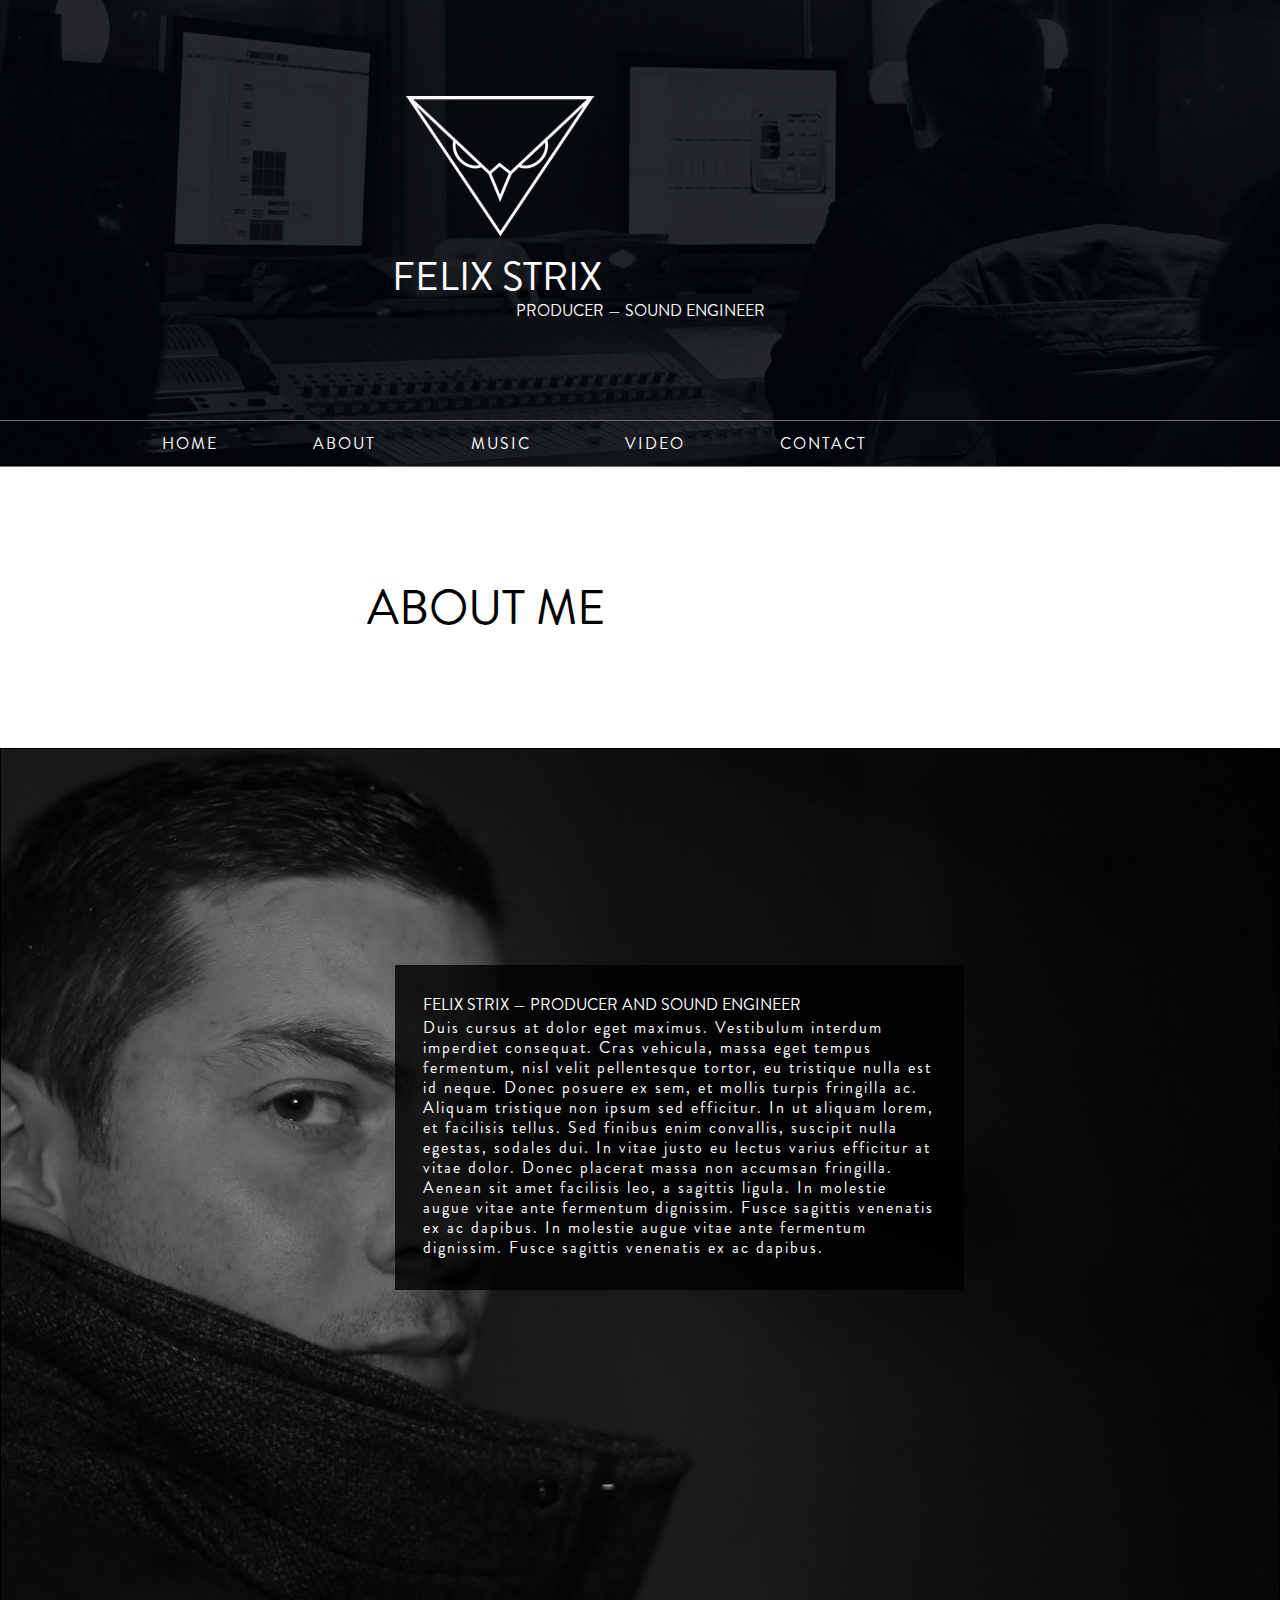
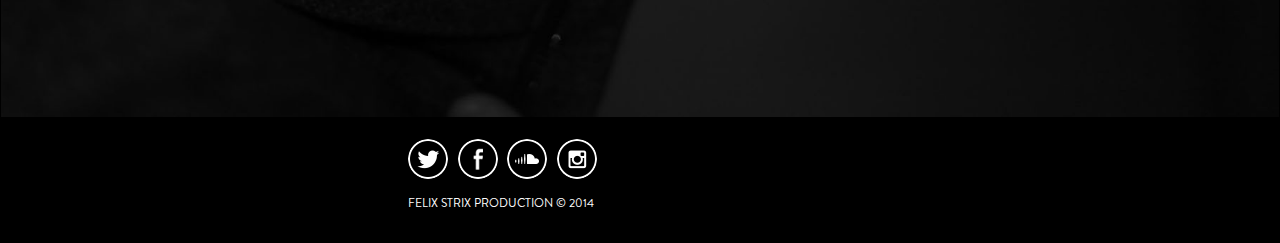
<file: tablet/about.html>
<!DOCTYPE html>
<html class="html" lang="en-US">
 <head>

  <script type="text/javascript">
   if(typeof Muse == "undefined") window.Muse = {}; window.Muse.assets = {"required":["jquery-1.8.3.min.js", "museutils.js", "jquery.musepolyfill.bgsize.js", "jquery.watch.js", "jquery.musemenu.js", "about.css"], "outOfDate":[]};
</script>
  
  <meta http-equiv="Content-type" content="text/html;charset=UTF-8"/>
  <meta name="generator" content="2014.1.1.276"/>
  <title>About</title>
  <meta name="viewport" content="width=1000"/>
  <link rel="canonical" href="http://felixstrx.com/about.html"/>
  <!-- CSS -->
  <link rel="stylesheet" type="text/css" href="../css/site_global.css?426517801"/>
  <link rel="stylesheet" type="text/css" href="css/master_a-master.css?199198926"/>
  <link rel="stylesheet" type="text/css" href="css/about.css?4260338263" id="pagesheet"/>
  <!-- Other scripts -->
  <script type="text/javascript">
   document.documentElement.className += ' js';
</script>
  <!-- JS includes -->
  <!--[if lt IE 9]>
  <script src="../scripts/html5shiv.js?4241844378" type="text/javascript"></script>
  <![endif]-->
    <!--/*

*/
-->
 </head>
 <body>

  <div class="clearfix" id="page"><!-- column -->
   <div class="position_content" id="page_position_content">
    <div class="clearfix colelem" id="pu1477"><!-- group -->
     <div class="browser_width grpelem" id="u1477-bw">
      <div id="u1477"><!-- simple frame --></div>
     </div>
     <div class="browser_width grpelem" id="u1478-bw">
      <div id="u1478"><!-- simple frame --></div>
     </div>
     <div class="browser_width grpelem" id="u1479-bw">
      <div class="clearfix" id="u1479"><!-- group -->
       <nav class="MenuBar clearfix grpelem" id="menuu1480"><!-- horizontal box -->
        <div class="MenuItemContainer clearfix grpelem" id="u1481"><!-- vertical box -->
         <a class="nonblock nontext MenuItem MenuItemWithSubMenu clearfix colelem" id="u1482" href="../index.html?devicelock=desktop"><!-- horizontal box --><div class="MenuItemLabel NoWrap clearfix grpelem" id="u1484-4"><!-- content --><p>HOME</p></div></a>
        </div>
        <div class="MenuItemContainer clearfix grpelem" id="u1495"><!-- vertical box -->
         <a class="nonblock nontext MenuItem MenuItemWithSubMenu clearfix colelem" id="u1498" href="../about.html?devicelock=desktop"><!-- horizontal box --><div class="MenuItemLabel NoWrap clearfix grpelem" id="u1501-4"><!-- content --><p>ABOUT</p></div></a>
        </div>
        <div class="MenuItemContainer clearfix grpelem" id="u1488"><!-- vertical box -->
         <a class="nonblock nontext MenuItem MenuItemWithSubMenu clearfix colelem" id="u1489" href="../music.html?devicelock=desktop"><!-- horizontal box --><div class="MenuItemLabel NoWrap clearfix grpelem" id="u1491-4"><!-- content --><p>MUSIC</p></div></a>
        </div>
        <div class="MenuItemContainer clearfix grpelem" id="u1509"><!-- vertical box -->
         <a class="nonblock nontext MenuItem MenuItemWithSubMenu clearfix colelem" id="u1510" href="../video.html?devicelock=desktop"><!-- horizontal box --><div class="MenuItemLabel NoWrap clearfix grpelem" id="u1512-4"><!-- content --><p>VIDEO</p></div></a>
        </div>
        <div class="MenuItemContainer clearfix grpelem" id="u1502"><!-- vertical box -->
         <a class="nonblock nontext MenuItem MenuItemWithSubMenu clearfix colelem" id="u1505" href="../contact.html?devicelock=desktop"><!-- horizontal box --><div class="MenuItemLabel NoWrap clearfix grpelem" id="u1507-4"><!-- content --><p>CONTACT</p></div></a>
        </div>
       </nav>
      </div>
     </div>
     <div class="clearfix grpelem" id="u1516-4"><!-- content -->
      <p>FELIX STRIX</p>
     </div>
     <div class="clip_frame grpelem" id="u1517"><!-- image -->
      <img class="block" id="u1517_img" src="../images/logo2.png" alt="" width="190" height="140"/>
     </div>
     <div class="browser_width grpelem" id="u1519-4-bw">
      <div class="clearfix" id="u1519-4"><!-- content -->
       <p>PRODUCER — SOUND ENGINEER</p>
      </div>
     </div>
    </div>
    <div class="clearfix colelem" id="pu1736-4"><!-- group -->
     <div class="clearfix grpelem" id="u1736-4"><!-- content -->
      <p>BIOGRAPHY</p>
     </div>
     <div class="clearfix grpelem" id="u1737-4"><!-- content -->
      <p>ABOUT ME</p>
     </div>
    </div>
    <div class="browser_width colelem" id="u1732-bw">
     <div class="museBGSize clearfix" id="u1732"><!-- group -->
      <div class="grpelem" id="pu1733"><!-- inclusion -->
       <div id="u1733"><!-- simple frame --></div>
       <div class="clearfix" id="pu1734-4"><!-- column -->
        <div class="clearfix colelem" id="u1734-4"><!-- content -->
         <p>FELIX STRIX — PRODUCER AND SOUND ENGINEER</p>
        </div>
        <div class="clearfix colelem" id="u1735-4"><!-- content -->
         <p>Duis cursus at dolor eget maximus. Vestibulum interdum imperdiet consequat. Cras vehicula, massa eget tempus fermentum, nisl velit pellentesque tortor, eu tristique nulla est id neque. Donec posuere ex sem, et mollis turpis fringilla ac. Aliquam tristique non ipsum sed efficitur. In ut aliquam lorem, et facilisis tellus. Sed finibus enim convallis, suscipit nulla egestas, sodales dui. In vitae justo eu lectus varius efficitur at vitae dolor. Donec placerat massa non accumsan fringilla. Aenean sit amet facilisis leo, a sagittis ligula. In molestie augue vitae ante fermentum dignissim. Fusce sagittis venenatis ex ac dapibus. In molestie augue vitae ante fermentum dignissim. Fusce sagittis venenatis ex ac dapibus.</p>
        </div>
       </div>
      </div>
     </div>
    </div>
    <div class="verticalspacer"></div>
    <div class="browser_width colelem" id="u1520-bw">
     <div class="clearfix" id="u1520"><!-- column -->
      <div class="clearfix colelem" id="pu1521"><!-- group -->
       <div class="grpelem" id="u1521"><!-- simple frame --></div>
       <div class="grpelem" id="u1522"><!-- simple frame --></div>
       <div class="grpelem" id="u1523"><!-- simple frame --></div>
       <div class="grpelem" id="u1524"><!-- simple frame --></div>
      </div>
      <div class="clearfix colelem" id="u1525-4"><!-- content -->
       <p><span id="u1525">FELIX STRIX PRODUCTION © 2014</span></p>
      </div>
     </div>
    </div>
   </div>
  </div>
  <!-- JS includes -->
  <script type="text/javascript">
   if (document.location.protocol != 'https:') document.write('\x3Cscript src="http://musecdn2.businesscatalyst.com/scripts/4.0/jquery-1.8.3.min.js" type="text/javascript">\x3C/script>');
</script>
  <script type="text/javascript">
   window.jQuery || document.write('\x3Cscript src="../scripts/jquery-1.8.3.min.js" type="text/javascript">\x3C/script>');
</script>
  <script src="../scripts/museutils.js?4136605575" type="text/javascript"></script>
  <script src="../scripts/jquery.watch.js?172956391" type="text/javascript"></script>
  <script src="../scripts/jquery.musemenu.js?4009181048" type="text/javascript"></script>
  <script src="../scripts/jquery.musepolyfill.bgsize.js?242197875" type="text/javascript"></script>
  <!-- Other scripts -->
  <script type="text/javascript">
   $(document).ready(function() { try {
(function(){var a={},b=function(a){if(a.match(/^rgb/))return a=a.replace(/\s+/g,"").match(/([\d\,]+)/gi)[0].split(","),(parseInt(a[0])<<16)+(parseInt(a[1])<<8)+parseInt(a[2]);if(a.match(/^\#/))return parseInt(a.substr(1),16);return 0};(function(){$('link[type="text/css"]').each(function(){var b=($(this).attr("href")||"").match(/\/?css\/([\w\-]+\.css)\?(\d+)/);b&&b[1]&&b[2]&&(a[b[1]]=b[2])})})();(function(){$("body").append('<div class="version" style="display:none; width:1px; height:1px;"></div>');
for(var c=$(".version"),d=0;d<Muse.assets.required.length;){var f=Muse.assets.required[d],g=f.match(/([\w\-\.]+)\.(\w+)$/),k=g&&g[1]?g[1]:null,g=g&&g[2]?g[2]:null;switch(g.toLowerCase()){case "css":k=k.replace(/\W/gi,"_").replace(/^([^a-z])/gi,"_$1");c.addClass(k);var g=b(c.css("color")),h=b(c.css("background-color"));g!=0||h!=0?(Muse.assets.required.splice(d,1),"undefined"!=typeof a[f]&&(g!=a[f]>>>24||h!=(a[f]&16777215))&&Muse.assets.outOfDate.push(f)):d++;c.removeClass(k);break;case "js":k.match(/^jquery-[\d\.]+/gi)&&
typeof $!="undefined"?Muse.assets.required.splice(d,1):d++;break;default:throw Error("Unsupported file type: "+g);}}c.remove();if(Muse.assets.outOfDate.length||Muse.assets.required.length)c="Some files on the server may be missing or incorrect. Clear browser cache and try again. If the problem persists please contact website author.",(d=location&&location.search&&location.search.match&&location.search.match(/muse_debug/gi))&&Muse.assets.outOfDate.length&&(c+="\nOut of date: "+Muse.assets.outOfDate.join(",")),d&&Muse.assets.required.length&&(c+="\nMissing: "+Muse.assets.required.join(",")),alert(c)})()})();/* body */
Muse.Utils.transformMarkupToFixBrowserProblemsPreInit();/* body */
Muse.Utils.prepHyperlinks(true);/* body */
Muse.Utils.resizeHeight()/* resize height */
Muse.Utils.initWidget('.MenuBar', function(elem) { return $(elem).museMenu(); });/* unifiedNavBar */
Muse.Utils.fullPage('#page');/* 100% height page */
Muse.Utils.showWidgetsWhenReady();/* body */
Muse.Utils.transformMarkupToFixBrowserProblems();/* body */
} catch(e) { if (e && 'function' == typeof e.notify) e.notify(); else Muse.Assert.fail('Error calling selector function:' + e); }});
</script>
   </body>
</html>
</file>
<file: css/site_global.css>
html
{
	min-height: 100%;
	min-width: 100%;
	-ms-text-size-adjust: none;
}

body,div,dl,dt,dd,ul,ol,li,nav,h1,h2,h3,h4,h5,h6,pre,code,form,fieldset,legend,input,button,textarea,p,blockquote,th,td,a
{
	margin: 0;
	padding: 0;
	border-width: 0;
	-webkit-transform-origin: left top;
	-ms-transform-origin: left top;
	-o-transform-origin: left top;
	transform-origin: left top;
}

table
{
	border-collapse: collapse;
	border-spacing: 0;
}

fieldset,img
{
	border: 0;
	-webkit-transform-origin: left top;
	-ms-transform-origin: left top;
	-o-transform-origin: left top;
	transform-origin: left top;
}

address,caption,cite,code,dfn,em,strong,th,var,optgroup
{
	font-style: inherit;
	font-weight: inherit;
}

del,ins
{
	text-decoration: none;
}

li
{
	list-style: none;
}

caption,th
{
	text-align: left;
}

h1,h2,h3,h4,h5,h6
{
	font-size: 100%;
	font-weight: inherit;
}

input,button,textarea,select,optgroup,option
{
	font-family: inherit;
	font-size: inherit;
	font-style: inherit;
	font-weight: inherit;
}

body
{
	font-family: Arial, Helvetica Neue, Helvetica, sans-serif;
	text-align: left;
	font-size: 14px;
	line-height: 17px;
	word-wrap: break-word;
	text-rendering: optimizeLegibility;/* kerning, primarily */
}

@media screen and (-webkit-min-device-pixel-ratio:0)
{
	body { text-rendering:auto; }
}

a:link
{
	color: #0000FF;
	text-decoration: underline;
}

a:visited
{
	color: #800080;
	text-decoration: underline;
}

a:hover
{
	color: #0000FF;
	text-decoration: underline;
}

a:active
{
	color: #EE0000;
	text-decoration: underline;
}

a.nontext /* used to override default properties of 'a' tag */
{
	color: black;
	text-decoration: none;
	font-style: normal;
	font-weight: normal;
}

.normal_text
{
	color: #000000;
	direction: ltr;
	font-family: Arial, Helvetica Neue, Helvetica, sans-serif;
	font-size: 14px;
	font-style: normal;
	font-weight: normal;
	letter-spacing: 0px;
	line-height: 17px;
	text-align: left;
	text-decoration: none;
	text-indent: 0px;
	vertical-align: 0px;
	padding: 0px;
}

.list0 li:before
{
	position: absolute;
	right: 100%;
	letter-spacing: 0px;
	text-decoration: none;
	font-weight: normal;
	font-style: normal;
}

.rtl-list li:before
{
	right: auto;
	left: 100%;
}

.nls-None > li:before,.nls-None .list3 > li:before,.nls-None .list6 > li:before
{
	margin-right: 6px;
	content: '•';
}

.nls-None .list1 > li:before,.nls-None .list4 > li:before,.nls-None .list7 > li:before
{
	margin-right: 6px;
	content: '○';
}

.nls-None,.nls-None .list1,.nls-None .list2,.nls-None .list3,.nls-None .list4,.nls-None .list5,.nls-None .list6,.nls-None .list7,.nls-None .list8
{
	padding-left: 34px;
}

.nls-None.rtl-list,.nls-None .list1.rtl-list,.nls-None .list2.rtl-list,.nls-None .list3.rtl-list,.nls-None .list4.rtl-list,.nls-None .list5.rtl-list,.nls-None .list6.rtl-list,.nls-None .list7.rtl-list,.nls-None .list8.rtl-list
{
	padding-left: 0px;
	padding-right: 34px;
}

.nls-None .list2 > li:before,.nls-None .list5 > li:before,.nls-None .list8 > li:before
{
	margin-right: 6px;
	content: '-';
}

.nls-None.rtl-list > li:before,.nls-None .list1.rtl-list > li:before,.nls-None .list2.rtl-list > li:before,.nls-None .list3.rtl-list > li:before,.nls-None .list4.rtl-list > li:before,.nls-None .list5.rtl-list > li:before,.nls-None .list6.rtl-list > li:before,.nls-None .list7.rtl-list > li:before,.nls-None .list8.rtl-list > li:before
{
	margin-right: 0px;
	margin-left: 6px;
}

.TabbedPanelsTab
{
	white-space: nowrap;
}

.MenuBar  .MenuBarView,.MenuBar  .SubMenuView /* Resets for ul and li in menus */
{
	display: block;
	list-style: none;
}

.MenuBar .SubMenu
{
	display: none;
	position: absolute;
}

.NoWrap
{
	white-space: nowrap;
	word-wrap: normal;
}

.rootelem /* the root of the artwork tree */
{
	margin-left: auto;
	margin-right: auto;
}

.colelem /* a child element of a column */
{
	display: inline;
	float: left;
	clear: both;
}

.colelem100 /* a child element of a column that is 100% width */
{
	clear: both;
}

.grpelem /* a child element of a group */
{
	display: inline;
	float: left;
}

.clearfix:after /* force a container to fit around floated items */
{
	content: "\0020";
	visibility: hidden;
	display: block;
	height: 0;
	clear: both;
}

*:first-child+html .clearfix /* IE7 */
{
	zoom: 1;
}

.clip_frame /* used to clip the contents as in the case of an image frame */
{
	overflow: hidden;
}

.inclusion_context /* context for positioning a group of elements that share the same height */
{
	display: table;
	table-layout: fixed;
	width: 0.01px;
}

.inclelem /* element of an inclusion context */
{
	display: table-cell;
	vertical-align: top;
}

.f3s_mid /* 3-slice frame, middle slice */
{
	background-repeat: repeat;
}

.f3s_top,.f3s_bot /* 3-slice frame, top slice */
{
	background-repeat: no-repeat;
}

.f9s_top_left,.f9s_bot_left /* 9-slice frame, left corner slice */
{
	background-repeat: no-repeat;
	background-position: left;
}

.f9s_top_right,.f9s_bot_right /* 9-slice frame, right corner slice */
{
	background-repeat: no-repeat;
	background-position: right;
}

.f9s_top_mid,.f9s_bot_mid /* 9-slice frame, top/bottom horizontal slice */
{
	background-repeat: repeat-x;
	background-position: 0px 0px;
}

.f9s_mid_left /* 9-slice frame, left vertical slice */
{
	background-repeat: repeat-y;
	background-position: left;
}

.f9s_mid_right /* 9-slice frame, right vertical slice */
{
	background-repeat: repeat-y;
	background-position: right;
}

.f9s_center /* 9-slice frame, center slice */
{
	background-repeat: repeat;
	background-position: 0px 0px;
}

.popup_anchor /* anchors an abspos popup */
{
	position: relative;
	width: 0px;
	height: 0px;
}

.popup_element
{
	z-index: 100000;
}

.svg
{
	display: block;
	vertical-align: top;
	overflow: hidden;
}

span.wrap /* used to force wrap after floated array when nested inside a paragraph */
{
	content: '';
	clear: left;
	display: block;
}

span.actAsInlineDiv /* used to simulate a DIV with inline display when already nested inside a paragraph */
{
	display: inline-block;
}

.position_content,.excludeFromNormalFlow /* used when child content is larger than parent */
{
	float: left;
}

.preload_images /* used to preload images used in non-default states */
{
	position: absolute;
	overflow: hidden;
	left: -9999px;
	top: -9999px;
	height: 1px;
	width: 1px;
}

preload /* used to specifiy the dimension of preload item */
{
	height: 1px;
	width: 1px;
}

.animateStates
{
	-webkit-transition: 0.3s ease-in-out;
	-moz-transition: 0.3s ease-in-out;
	-o-transition: 0.3s ease-in-out;
	transition: 0.3s ease-in-out;
}

input:focus,textarea:focus /* remove default focussed input styling */
{
	outline: none;
}

textarea
{
	resize: none;
	overflow: auto;
}

.fld-prompt /* form placeholders cursor behavior */
{
	pointer-events: none;
}

.wrapped-input /* form inputs & placeholders let div styling show thru */
{
	position: absolute;
	top: 0;
	left: 0;
	background: transparent;
	border: none;
}

.submit-btn /* form submit buttons on top of sibling elements */
{
	z-index: 50000;
	cursor: pointer;
}

.anchor_item /* used to specify anchor properties */
{
	width: 22px;
	height: 18px;
}

.MenuBar .SubMenuVisible,.MenuBarVertical .SubMenuVisible,.MenuBar .SubMenu .SubMenuVisible,.popup_element.Active,span.actAsPara,.actAsDiv,a.nonblock.nontext,img.block
{
	display: block;
}

.ose_ei
{
	visibility: hidden;
	z-index: 0;
}

.widget_invisible,.js .invi,.js .mse_pre_init,.js .an_invi /* used to hide the widget before loaded */
{
	visibility: hidden;
}

.no_vert_scroll
{
	overflow-y: hidden;
}

.always_vert_scroll
{
	overflow-y: scroll;
}

.always_horz_scroll
{
	overflow-x: scroll;
}

.popup_element.Inactive,.js .disn,.hidden
{
	display: none;
}

.fullscreen
{
	overflow: hidden;
	left: 0px;
	top: 0px;
	position: fixed;
	height: 100%;
	width: 100%;
	-moz-box-sizing: border-box;
	-webkit-box-sizing: border-box;
	-ms-box-sizing: border-box;
	box-sizing: border-box;
}

.fullwidth
{
	position: absolute;
}

.borderbox
{
	-moz-box-sizing: border-box;
	-webkit-box-sizing: border-box;
	-ms-box-sizing: border-box;
	box-sizing: border-box;
}

.scroll_wrapper
{
	position: absolute;
	overflow: auto;
	left: 0px;
	right: 0px;
	top: 0px;
	bottom: 0px;
	padding-top: 0px;
	padding-bottom: 0px;
	margin-top: 0px;
	margin-bottom: 0px;
}

.browser_width > *
{
	position: absolute;
	left: 0px;
	right: 0px;
}

.list0 li,.MenuBar .MenuItemContainer,.SlideShowContentPanel .fullscreen img
{
	position: relative;
}

.accordion_wrapper
{
	display: inline;
	float: left;
	width: 0px;
}

.fld-checkbox input[type=checkbox] /* Hide native checkbox */
{
	position: absolute;
	overflow: hidden;
	clip: rect(0px, 0px, 0px, 0px);
	height: 1px;
	width: 1px;
	margin: -1px;
	padding: 0;
	border: 0;
}

.fld-checkbox input[type=checkbox] + label
{
	display: inline-block;
	background-repeat: no-repeat;
	cursor: pointer;
	float: left;
	width: 100%;
	height: 100%;
}

.pointer_cursor,.fld-recaptcha-mode,.fld-recaptcha-refresh,.fld-recaptcha-help
{
	cursor: pointer;
}
</file>
<file: css/master_a-master.css>
#u713
{
	border-style: none;
	border-color: transparent;
	background: #000000 url("../images/dsc_0176.jpg") no-repeat center center;
	background-size: cover;
}

#u758
{
	border-color: #000000;
	background-color: #000000;
	opacity: 0.4;
	-ms-filter: "progid:DXImageTransform.Microsoft.Alpha(Opacity=40)";
	filter: alpha(opacity=40);
}

#u714
{
	border-style: solid;
	border-color: #6F6F6F;
	background-color: transparent;
	border-width: 1px 0px;
}

#menuu715,#u745
{
	border-style: none;
	border-color: transparent;
	background-color: transparent;
	position: relative;
}

#u748-4
{
	border-style: none;
	border-color: transparent;
	background-color: transparent;
	color: #FFFFFF;
	line-height: 19px;
	font-size: 16px;
	letter-spacing: 2px;
	text-align: center;
	font-family: '__Brandon Grotesque_5';
	font-weight: 300;
	position: relative;
}

#u745:hover #u748-4 p
{
	color: #FF281D;
	visibility: inherit;
}

#u719
{
	border-style: none;
	border-color: transparent;
	background-color: transparent;
	position: relative;
}

#u722-4
{
	border-style: none;
	border-color: transparent;
	background-color: transparent;
	color: #FFFFFF;
	line-height: 19px;
	font-size: 16px;
	letter-spacing: 2px;
	text-align: center;
	font-family: '__Brandon Grotesque_5';
	font-weight: 300;
	position: relative;
}

#u745.MuseMenuActive #u748-4 p,#u719:hover #u722-4 p
{
	color: #FF281D;
	visibility: inherit;
}

#u726
{
	border-style: none;
	border-color: transparent;
	background-color: transparent;
	position: relative;
}

#u728-4
{
	border-style: none;
	border-color: transparent;
	background-color: transparent;
	color: #FFFFFF;
	line-height: 19px;
	font-size: 16px;
	letter-spacing: 2px;
	text-align: center;
	font-family: '__Brandon Grotesque_5';
	font-weight: 300;
	position: relative;
}

#u719.MuseMenuActive #u722-4 p,#u726:hover #u728-4 p
{
	color: #FF281D;
	visibility: inherit;
}

#u733
{
	border-style: none;
	border-color: transparent;
	background-color: transparent;
	position: relative;
}

#u735-4
{
	border-style: none;
	border-color: transparent;
	background-color: transparent;
	color: #FFFFFF;
	line-height: 19px;
	font-size: 16px;
	letter-spacing: 2px;
	text-align: center;
	font-family: '__Brandon Grotesque_5';
	font-weight: 300;
	position: relative;
}

#u726.MuseMenuActive #u728-4 p,#u733:hover #u735-4 p
{
	color: #FF281D;
	visibility: inherit;
}

#u738
{
	border-style: none;
	border-color: transparent;
	background-color: transparent;
	position: relative;
}

#u739-4
{
	border-style: none;
	border-color: transparent;
	background-color: transparent;
	color: #FFFFFF;
	line-height: 19px;
	font-size: 16px;
	letter-spacing: 2px;
	text-align: center;
	font-family: '__Brandon Grotesque_5';
	font-weight: 300;
	position: relative;
}

#u733.MuseMenuActive #u735-4 p,#u738:hover #u739-4 p
{
	color: #FF281D;
	visibility: inherit;
}

#u738.MuseMenuActive #u739-4 p
{
	color: #FF281D;
	visibility: inherit;
}

.MenuItem /* unifiedNavBar */
{
	cursor: pointer;
}

#u753-4
{
	background-color: transparent;
	color: #FFFFFF;
	line-height: 48px;
	font-size: 40px;
	font-family: '__Brandon Grotesque_5';
	font-weight: 300;
	position: relative;
}

#u744,#u716,#u723,#u730,#u737,#u754
{
	background-color: transparent;
	position: relative;
}

#u1476-4
{
	background-color: transparent;
	color: #FFFFFF;
	line-height: 19px;
	font-size: 16px;
	text-align: center;
	font-family: '__Brandon Grotesque_5';
	font-weight: 300;
	position: relative;
}

#u1739
{
	border-width: 1px;
	border-style: solid;
	border-color: #000000;
	background-color: #FFFFFF;
}

#u800
{
	border-width: 5px;
	border-style: solid;
	border-color: #000000;
	background-color: #000000;
}

#u714_align_to_page,#u800_align_to_page
{
	position: relative;
}

#u801
{
	border-color: #000000;
	-moz-border-radius: 50px;
	-webkit-border-radius: 50px;
	-khtml-border-radius: 50px;
	border-radius: 50px;
	position: relative;
	background: transparent url("../images/twitter.png") no-repeat center center;
}

#u801:hover
{
	background: transparent url("../images/twitter-hover.png") no-repeat center top;
}

#u814
{
	border-color: #000000;
	-moz-border-radius: 50px;
	-webkit-border-radius: 50px;
	-khtml-border-radius: 50px;
	border-radius: 50px;
	position: relative;
	background: transparent url("../images/facebook.png") no-repeat center center;
}

#u814:hover
{
	background: transparent url("../images/facebook-hover.png") no-repeat center top;
}

#u815
{
	border-color: #000000;
	-moz-border-radius: 50px;
	-webkit-border-radius: 50px;
	-khtml-border-radius: 50px;
	border-radius: 50px;
	position: relative;
	background: transparent url("../images/soundcloud1.png") no-repeat center center;
}

#u815:hover
{
	background: transparent url("../images/soundcloud-hover1.png") no-repeat center top;
}

#u816
{
	border-color: #000000;
	-moz-border-radius: 50px;
	-webkit-border-radius: 50px;
	-khtml-border-radius: 50px;
	border-radius: 50px;
	position: relative;
	background: transparent url("../images/instagram.png") no-repeat center center;
}

#u816:hover
{
	background: transparent url("../images/instagram-hover.png") no-repeat center top;
}

#u870-4
{
	background-color: transparent;
	color: #FFFFFF;
	line-height: 14px;
	font-size: 12px;
	font-family: '__Brandon Grotesque_5';
	font-weight: 300;
	position: relative;
}

#u870
{
	color: #FFFFFF;
}
</file>
<file: css/about.css>
/*

*/

.version.about /* version checker */
{
	color: #000011;
	background-color: #48F1C6;
}

.html
{
	background-color: #FFFFFF;
}

#page
{
	z-index: 1;
	width: 1000px;
	min-height: 1996px;
	background-image: none;
	border-style: none;
	border-color: #000000;
	background-color: transparent;
	margin-left: auto;
	margin-right: auto;
}

#page_position_content
{
	margin-bottom: -4px;
}

#pu713
{
	width: 0.01px;
	margin-left: -100px;
}

#u713,#u713-bw
{
	z-index: 2;
	height: 466px;
}

#u758,#u758-bw
{
	z-index: 3;
	height: 466px;
}

#u714
{
	z-index: 4;
}

#u714_align_to_page
{
	margin-left: auto;
	margin-right: auto;
	width: 1000px;
	left: -100px;
}

#menuu715
{
	z-index: 5;
	width: 798px;
	margin-bottom: -1px;
	margin-right: -10000px;
	margin-top: 1px;
	left: 201px;
}

#u744
{
	width: 150px;
	min-height: 44px;
	margin-right: -10000px;
}

#u745
{
	width: 150px;
	padding-bottom: 25px;
}

#u748-4
{
	width: 57px;
	min-height: 19px;
	margin-right: -10000px;
	top: 12px;
	left: 46px;
}

#u745:hover #u748-4
{
	padding-top: 0px;
	padding-bottom: 0px;
	min-height: 19px;
	margin: 0px -10000px 0px 0px;
}

#u716
{
	width: 156px;
	min-height: 44px;
	margin-right: -10000px;
	left: 152px;
}

#u719
{
	width: 156px;
	padding-bottom: 25px;
}

#u722-4
{
	width: 63px;
	min-height: 19px;
	margin-right: -10000px;
	top: 12px;
	left: 46px;
}

#u745.MuseMenuActive #u748-4,#u719:hover #u722-4
{
	padding-top: 0px;
	padding-bottom: 0px;
	min-height: 19px;
	margin: 0px -10000px 0px 0px;
}

#u723
{
	width: 152px;
	min-height: 44px;
	margin-right: -10000px;
	left: 310px;
}

#u726
{
	width: 152px;
	padding-bottom: 25px;
}

#u728-4
{
	width: 60px;
	min-height: 19px;
	margin-right: -10000px;
	top: 12px;
	left: 46px;
}

#u719.MuseMenuActive #u722-4,#u726:hover #u728-4
{
	padding-top: 0px;
	padding-bottom: 0px;
	min-height: 19px;
	margin: 0px -10000px 0px 0px;
}

#u730
{
	width: 152px;
	min-height: 44px;
	margin-right: -10000px;
	left: 464px;
}

#u733
{
	width: 152px;
	padding-bottom: 25px;
}

#u735-4
{
	width: 60px;
	min-height: 19px;
	margin-right: -10000px;
	top: 12px;
	left: 46px;
}

#u726.MuseMenuActive #u728-4,#u733:hover #u735-4
{
	padding-top: 0px;
	padding-bottom: 0px;
	min-height: 19px;
	margin: 0px -10000px 0px 0px;
}

#u737
{
	width: 180px;
	min-height: 44px;
	margin-right: -10000px;
	left: 618px;
}

#u738
{
	width: 180px;
	padding-bottom: 25px;
}

#u745.MuseMenuActive,#u719.MuseMenuActive,#u726.MuseMenuActive,#u733.MuseMenuActive,#u738.MuseMenuActive
{
	margin: 0px;
}

#u739-4
{
	width: 88px;
	min-height: 19px;
	margin-right: -10000px;
	top: 12px;
	left: 46px;
}

#u733.MuseMenuActive #u735-4,#u738:hover #u739-4
{
	padding-top: 0px;
	padding-bottom: 0px;
	min-height: 19px;
	margin: 0px -10000px 0px 0px;
}

#u738.MuseMenuActive #u739-4
{
	padding-top: 0px;
	padding-bottom: 0px;
	min-height: 19px;
	margin: 0px -10000px 0px 0px;
}

#u714-bw
{
	z-index: 4;
	margin-top: 420px;
	height: 44px;
}

#u753-4
{
	z-index: 36;
	width: 217px;
	min-height: 47px;
	margin-right: -10000px;
	margin-top: 253px;
	left: 492px;
}

#u754
{
	z-index: 40;
	width: 190px;
	margin-right: -10000px;
	margin-top: 95px;
	left: 505px;
}

#u1476-4
{
	z-index: 42;
	width: 1000px;
	min-height: 32px;
	margin-right: -10000px;
	margin-top: 301px;
	left: 100px;
}

#u1739,#u1739-bw
{
	z-index: 46;
}

#u1475-4
{
	z-index: 70;
	width: 965px;
	min-height: 57px;
	background-color: transparent;
	line-height: 58px;
	font-size: 48px;
	text-align: center;
	font-family: '__Brandon Grotesque_5';
	font-weight: 300;
	margin-top: 67px;
	position: relative;
}

#u1290-4
{
	z-index: 66;
	width: 655px;
	min-height: 44px;
	background-color: transparent;
	opacity: 0;
	-ms-filter: "progid:DXImageTransform.Microsoft.Alpha(Opacity=0)";
	filter: alpha(opacity=0);
	line-height: 58px;
	color: #FFFFFF;
	font-size: 48px;
	text-align: left;
	margin-left: 299px;
	margin-top: 2px;
	position: relative;
}

#u1328
{
	z-index: 56;
	border-width: 1px;
	border-style: solid;
	border-color: #000000;
	padding-bottom: 688px;
	background: #FFFFFF url("../images/fedhzrtn9bu.jpg") no-repeat center center;
	background-size: cover;
}

#u1328_align_to_page
{
	margin-left: auto;
	margin-right: auto;
	width: 999px;
	position: relative;
	left: -100px;
	margin-bottom: -1px;
}

#pu633
{
	z-index: 57;
	width: 0.01px;
	position: relative;
	margin-right: -10000px;
	margin-top: 216px;
	margin-left: 491px;
}

#u633
{
	z-index: 0;
	width: 567px;
	border-width: 1px;
	border-style: solid;
	border-color: #000000;
	background-color: #000000;
	opacity: 0.8;
	-ms-filter: "progid:DXImageTransform.Microsoft.Alpha(Opacity=80)";
	filter: alpha(opacity=80);
	position: absolute;
	top: 0px;
	bottom: 0px;
}

#pu634-4
{
	width: 0.01px;
	position: relative;
	left: 28px;
	padding-top: 30px;
	z-index: 2;
	padding-bottom: 32px;
}

#u634-4
{
	z-index: 58;
	width: 386px;
	min-height: 13px;
	background-color: transparent;
	color: #FFFFFF;
	line-height: 19px;
	font-size: 16px;
	font-family: '__Brandon Grotesque_5';
	font-weight: 300;
	position: relative;
}

#u638-4
{
	z-index: 62;
	width: 515px;
	min-height: 200px;
	background-color: transparent;
	color: #FFFFFF;
	line-height: 20px;
	font-size: 16px;
	letter-spacing: 2px;
	font-family: '__Brandon Grotesque_5';
	font-weight: 300;
	margin-top: 4px;
	position: relative;
}

#u1328-bw
{
	z-index: 56;
	margin-top: -1px;
	height: 543px;
}

#u800
{
	z-index: 47;
}

#u800_align_to_page
{
	margin-left: auto;
	margin-right: auto;
	width: 995px;
	left: -100px;
	padding-top: 27px;
	padding-bottom: 29px;
	margin-bottom: -6px;
}

#pu801
{
	width: 0.01px;
	left: 503px;
	position: relative;
}

#u801
{
	z-index: 48;
	width: 40px;
	height: 40px;
	margin-right: -10000px;
}

#u814
{
	z-index: 49;
	width: 40px;
	height: 40px;
	margin-right: -10000px;
	left: 49px;
}

#u815
{
	z-index: 50;
	width: 40px;
	height: 40px;
	margin-right: -10000px;
	left: 99px;
}

#u816
{
	z-index: 51;
	width: 40px;
	height: 40px;
	margin-right: -10000px;
	left: 149px;
}

#u801:hover,#u814:hover,#u815:hover,#u816:hover
{
	margin: 0px -10000px 0px 0px;
}

#u870-4
{
	z-index: 52;
	width: 188px;
	min-height: 13px;
	left: 503px;
	margin-top: 17px;
}

#u800-bw
{
	z-index: 47;
	margin-top: -6px;
	height: 136px;
}

@font-face
{
	font-family: '__Brandon Grotesque_5';
	src: url('../fonts/brandon_reg.eot');
	src: local('☺'), url('../fonts/brandon_reg.woff') format('woff');
	font-weight: 300;
	font-style: normal;
}

body
{
	position: relative;
	min-width: 1000px;
}

#page .verticalspacer
{
	clear: both;
}
</file>
<file: css/contact.css>
/*

*/

.version.contact /* version checker */
{
	color: #00000D;
	background-color: #13B222;
}

.html
{
	background-color: #FFFFFF;
}

#page
{
	z-index: 1;
	width: 1000px;
	min-height: 1568px;
	background-image: none;
	border-style: none;
	border-color: #000000;
	background-color: transparent;
	margin-left: auto;
	margin-right: auto;
}

#page_position_content
{
	margin-bottom: -4px;
}

#pu713
{
	width: 0.01px;
	margin-left: -100px;
}

#u713,#u713-bw
{
	z-index: 2;
	height: 466px;
}

#u758,#u758-bw
{
	z-index: 3;
	height: 466px;
}

#u714
{
	z-index: 4;
}

#u714_align_to_page
{
	margin-left: auto;
	margin-right: auto;
	width: 1000px;
	left: -100px;
}

#menuu715
{
	z-index: 5;
	width: 798px;
	margin-bottom: -1px;
	margin-right: -10000px;
	margin-top: 1px;
	left: 201px;
}

#u744
{
	width: 150px;
	min-height: 44px;
	margin-right: -10000px;
}

#u745
{
	width: 150px;
	padding-bottom: 25px;
}

#u748-4
{
	width: 57px;
	min-height: 19px;
	margin-right: -10000px;
	top: 12px;
	left: 46px;
}

#u745:hover #u748-4
{
	padding-top: 0px;
	padding-bottom: 0px;
	min-height: 19px;
	margin: 0px -10000px 0px 0px;
}

#u716
{
	width: 156px;
	min-height: 44px;
	margin-right: -10000px;
	left: 152px;
}

#u719
{
	width: 156px;
	padding-bottom: 25px;
}

#u722-4
{
	width: 63px;
	min-height: 19px;
	margin-right: -10000px;
	top: 12px;
	left: 46px;
}

#u745.MuseMenuActive #u748-4,#u719:hover #u722-4
{
	padding-top: 0px;
	padding-bottom: 0px;
	min-height: 19px;
	margin: 0px -10000px 0px 0px;
}

#u723
{
	width: 152px;
	min-height: 44px;
	margin-right: -10000px;
	left: 310px;
}

#u726
{
	width: 152px;
	padding-bottom: 25px;
}

#u728-4
{
	width: 60px;
	min-height: 19px;
	margin-right: -10000px;
	top: 12px;
	left: 46px;
}

#u719.MuseMenuActive #u722-4,#u726:hover #u728-4
{
	padding-top: 0px;
	padding-bottom: 0px;
	min-height: 19px;
	margin: 0px -10000px 0px 0px;
}

#u730
{
	width: 152px;
	min-height: 44px;
	margin-right: -10000px;
	left: 464px;
}

#u733
{
	width: 152px;
	padding-bottom: 25px;
}

#u735-4
{
	width: 60px;
	min-height: 19px;
	margin-right: -10000px;
	top: 12px;
	left: 46px;
}

#u726.MuseMenuActive #u728-4,#u733:hover #u735-4
{
	padding-top: 0px;
	padding-bottom: 0px;
	min-height: 19px;
	margin: 0px -10000px 0px 0px;
}

#u737
{
	width: 180px;
	min-height: 44px;
	margin-right: -10000px;
	left: 618px;
}

#u738
{
	width: 180px;
	padding-bottom: 25px;
}

#u745.MuseMenuActive,#u719.MuseMenuActive,#u726.MuseMenuActive,#u733.MuseMenuActive,#u738.MuseMenuActive
{
	margin: 0px;
}

#u739-4
{
	width: 88px;
	min-height: 19px;
	margin-right: -10000px;
	top: 12px;
	left: 46px;
}

#u733.MuseMenuActive #u735-4,#u738:hover #u739-4
{
	padding-top: 0px;
	padding-bottom: 0px;
	min-height: 19px;
	margin: 0px -10000px 0px 0px;
}

#u738.MuseMenuActive #u739-4
{
	padding-top: 0px;
	padding-bottom: 0px;
	min-height: 19px;
	margin: 0px -10000px 0px 0px;
}

#u714-bw
{
	z-index: 4;
	margin-top: 420px;
	height: 44px;
}

#u753-4
{
	z-index: 36;
	width: 217px;
	min-height: 47px;
	margin-right: -10000px;
	margin-top: 253px;
	left: 492px;
}

#u754
{
	z-index: 40;
	width: 190px;
	margin-right: -10000px;
	margin-top: 95px;
	left: 505px;
}

#u1476-4
{
	z-index: 42;
	width: 1000px;
	min-height: 32px;
	margin-right: -10000px;
	margin-top: 301px;
	left: 100px;
}

#u1739,#u1739-bw
{
	z-index: 46;
}

#u1298-4
{
	z-index: 53;
	width: 960px;
	background-color: transparent;
	line-height: 58px;
	font-size: 48px;
	text-align: center;
	font-family: '__Brandon Grotesque_5';
	font-weight: 300;
	margin-left: 20px;
	margin-top: 119px;
	position: relative;
}

#u1300-4
{
	z-index: 57;
	width: 960px;
	min-height: 36px;
	background-color: transparent;
	font-size: 18px;
	line-height: 22px;
	text-align: center;
	margin-left: 20px;
	margin-top: 101px;
	position: relative;
}

#u1300-2
{
	padding-right: 42px;
	padding-left: 42px;
}

#pu879
{
	width: 0.01px;
	margin-left: -100px;
	margin-top: 84px;
}

#u879
{
	z-index: 47;
	height: 500px;
	border-color: #000000;
	background: transparent url("../images/map.jpg") no-repeat center bottom;
}

#u879-bw
{
	z-index: 47;
	height: 500px;
}

#u887
{
	z-index: 48;
	height: 498px;
	border-style: solid;
	border-color: #000000;
	background-color: #000000;
	opacity: 0.8;
	-ms-filter: "progid:DXImageTransform.Microsoft.Alpha(Opacity=80)";
	filter: alpha(opacity=80);
	border-width: 0px 0px 4px;
}

#u887-bw
{
	z-index: 48;
	margin-bottom: -2px;
	height: 498px;
}

#u920-4
{
	z-index: 49;
	width: 252px;
	min-height: 26px;
	background-color: transparent;
	color: #FFFFFF;
	line-height: 26px;
	font-size: 22px;
	font-family: '__Brandon Grotesque_5';
	font-weight: 300;
	position: relative;
	margin-right: -10000px;
	margin-top: 88px;
	left: 579px;
}

#u920
{
	font-family: '__Brandon Grotesque_5';
	font-weight: 300;
}

#widgetu889
{
	z-index: 70;
	width: 0.01px;
	height: 306px;
	position: relative;
	margin-right: -10000px;
	margin-top: 138px;
	left: 580px;
}

#widgetu902
{
	z-index: 71;
	width: 498px;
	height: 30px;
	border-style: none;
	border-color: transparent;
	background-color: transparent;
	position: relative;
	margin-right: -10000px;
	margin-top: -1px;
}

#widgetu902.fld-err-st
{
	background-color: transparent;
	-moz-border-radius: 0px;
	-webkit-border-radius: 0px;
	-khtml-border-radius: 0px;
	border-radius: 0px;
	margin: -1px -10000px 0px 0px;
}

#u905-4
{
	z-index: 72;
	width: 486px;
	min-height: 18px;
	border-width: 1px;
	border-style: solid;
	border-color: #C4C4C4;
	background-color: #9F9F9F;
	background-color: rgba(64, 64, 64, 0.5);
	padding: 6px;
	line-height: 18px;
	color: #FFFFFF;
	font-family: '__Brandon Grotesque_5';
	font-weight: 300;
	font-style: normal;
	margin-bottom: -1px;
	position: relative;
	margin-right: -10000px;
	margin-top: -1px;
	left: -1px;
	-pie-background: rgba(64, 64, 64, 0.5);
}

#widgetu902.non-empty-st #u905-4
{
	border-color: #FFFFFF;
}

#widgetu902:hover #u905-4
{
	border-color: #FFFFFF;
	padding-top: 6px;
	padding-bottom: 6px;
	min-height: 18px;
	width: 486px;
	margin: -1px -10000px -1px 0px;
}

#widgetu902.focus-st #u905-4
{
	border-color: #FFFFFF;
	padding-top: 6px;
	padding-bottom: 6px;
	min-height: 18px;
	width: 486px;
	margin: -1px -10000px -1px 0px;
}

#widgetu902.fld-err-st #u905-4
{
	border-color: #FF0000;
	padding-top: 6px;
	padding-bottom: 6px;
	min-height: 18px;
	width: 486px;
	margin: -1px -10000px -1px 0px;
}

#widgetu902.non-empty-st #u905-4 *
{
	font-style: normal;
}

#widgetu902:hover #u905-4 *
{
	color: #FFFFFF;
	font-style: normal;
}

#widgetu902.focus-st #u905-4 *
{
	color: #FFFFFF;
	font-style: normal;
}

#widgetu902.fld-err-st #u905-4 *
{
	color: #FF0000;
	font-style: normal;
}

#widgetu902_input,#widgetu902_prompt
{
	width: 486px;
	min-height: 18px;
	color: #FFFFFF;
	font-family: '__Brandon Grotesque_5';
	font-style: normal;
	font-weight: 300;
	padding: 6px;
}

#widgetu890
{
	z-index: 76;
	width: 242px;
	height: 30px;
	border-style: none;
	border-color: transparent;
	background-color: transparent;
	position: relative;
	margin-right: -10000px;
	margin-top: 38px;
}

#widgetu890.fld-err-st
{
	background-color: transparent;
	-moz-border-radius: 0px;
	-webkit-border-radius: 0px;
	-khtml-border-radius: 0px;
	border-radius: 0px;
	margin: 38px -10000px 0px 0px;
}

#u891-4
{
	z-index: 77;
	width: 230px;
	min-height: 18px;
	border-width: 1px;
	border-style: solid;
	border-color: #C4C4C4;
	background-color: #9F9F9F;
	background-color: rgba(64, 64, 64, 0.5);
	padding: 6px;
	line-height: 18px;
	color: #FFFFFF;
	font-family: '__Brandon Grotesque_5';
	font-weight: 300;
	font-style: normal;
	margin-bottom: -1px;
	position: relative;
	margin-right: -10000px;
	margin-top: -1px;
	left: -1px;
	-pie-background: rgba(64, 64, 64, 0.5);
}

#widgetu890.non-empty-st #u891-4
{
	border-color: #FFFFFF;
}

#widgetu890:hover #u891-4
{
	border-color: #FFFFFF;
	padding-top: 6px;
	padding-bottom: 6px;
	min-height: 18px;
	width: 230px;
	margin: -1px -10000px -1px 0px;
}

#widgetu890.focus-st #u891-4
{
	border-color: #FFFFFF;
	padding-top: 6px;
	padding-bottom: 6px;
	min-height: 18px;
	width: 230px;
	margin: -1px -10000px -1px 0px;
}

#widgetu890.non-empty-st #u891-4 *
{
	font-style: normal;
}

#widgetu890:hover #u891-4 *
{
	color: #FFFFFF;
	font-style: normal;
}

#widgetu890.focus-st #u891-4 *
{
	color: #FFFFFF;
	font-style: normal;
}

#u894-4
{
	z-index: 81;
	width: 200px;
	min-height: 21px;
	background-color: transparent;
	opacity: 0;
	-ms-filter: "progid:DXImageTransform.Microsoft.Alpha(Opacity=0)";
	filter: alpha(opacity=0);
	padding-top: 4px;
	color: #FFFFFF;
	line-height: 14px;
	font-size: 12px;
	font-family: '__Brandon Grotesque_5';
	font-weight: 300;
	font-style: normal;
	position: relative;
	margin-right: -10000px;
	margin-top: 281px;
	left: 23px;
}

#widgetu889.frm-sub-st #u894-4 p
{
	color: #FFFFFF;
	line-height: 1;
	font-size: 14px;
	font-family: '__Brandon Grotesque_5';
	font-weight: 300;
	font-style: normal;
}

#u900-4
{
	z-index: 85;
	width: 200px;
	min-height: 21px;
	background-color: transparent;
	opacity: 0;
	-ms-filter: "progid:DXImageTransform.Microsoft.Alpha(Opacity=0)";
	filter: alpha(opacity=0);
	padding-top: 4px;
	line-height: 14px;
	color: #FF0000;
	font-size: 12px;
	font-family: Palatino, Palatino Linotype, Georgia, Times, Times New Roman, serif;
	position: relative;
	margin-right: -10000px;
	margin-top: 281px;
	left: 23px;
}

#widgetu889.frm-subm-err-st #u900-4 p
{
	color: #D7244C;
	line-height: 1;
	font-size: 14px;
	font-family: Georgia, Palatino, Palatino Linotype, Times, Times New Roman, serif;
	font-style: italic;
}

#u895-4
{
	z-index: 89;
	width: 200px;
	min-height: 21px;
	background-color: transparent;
	opacity: 0;
	-ms-filter: "progid:DXImageTransform.Microsoft.Alpha(Opacity=0)";
	filter: alpha(opacity=0);
	padding-top: 4px;
	line-height: 12px;
	color: #00FF00;
	font-size: 12px;
	font-family: Palatino, Palatino Linotype, Georgia, Times, Times New Roman, serif;
	position: relative;
	margin-right: -10000px;
	margin-top: 281px;
	left: 23px;
}

#widgetu889.frm-sub-st #u894-4,#widgetu889.frm-subm-err-st #u900-4,#widgetu889.frm-subm-ok-st #u895-4
{
	opacity: 1;
	-ms-filter: "progid:DXImageTransform.Microsoft.Alpha(Opacity=100)";
	filter: alpha(opacity=100);
	min-height: 25px;
}

#widgetu889.frm-subm-ok-st #u895-4 p
{
	color: #999999;
	font-size: 14px;
	font-family: Georgia, Palatino, Palatino Linotype, Times, Times New Roman, serif;
	font-style: italic;
}

#u901-17
{
	z-index: 93;
	min-height: 30px;
	width: 500px;
	position: relative;
	margin-right: -10000px;
	margin-top: 239px;
	background: url("../images/u901-17.png") no-repeat 0px 0px;
}

#u901-17:hover
{
	background: url("../images/u901-17-r.png") no-repeat 0px 0px;
}

#u901-17:active
{
	background: url("../images/u901-17-m.png") no-repeat 0px 0px;
}

#widgetu889.frm-sub-st #u901-17
{
	background: url("../images/u901-17-fs.png") no-repeat 0px 0px;
}

#widgetu896
{
	z-index: 110;
	width: 498px;
	height: 148px;
	border-style: none;
	border-color: transparent;
	background-color: transparent;
	position: relative;
	margin-right: -10000px;
	margin-top: 79px;
}

#widgetu896.fld-err-st
{
	background-color: transparent;
	-moz-border-radius: 0px;
	-webkit-border-radius: 0px;
	-khtml-border-radius: 0px;
	border-radius: 0px;
	margin: 79px -10000px 0px 0px;
}

#u899-4
{
	z-index: 111;
	width: 486px;
	min-height: 136px;
	border-width: 1px;
	border-style: solid;
	border-color: #C4C4C4;
	background-color: #9F9F9F;
	background-color: rgba(64, 64, 64, 0.5);
	padding: 6px;
	line-height: 18px;
	color: #FFFFFF;
	font-family: '__Brandon Grotesque_5';
	font-weight: 300;
	font-style: normal;
	margin-bottom: -1px;
	position: relative;
	margin-right: -10000px;
	margin-top: -1px;
	left: -1px;
	-pie-background: rgba(64, 64, 64, 0.5);
}

#widgetu896.non-empty-st #u899-4
{
	border-color: #FFFFFF;
}

#widgetu896:hover #u899-4
{
	border-color: #FFFFFF;
	padding-top: 6px;
	padding-bottom: 6px;
	min-height: 136px;
	width: 486px;
	margin: -1px -10000px -1px 0px;
}

#widgetu896.focus-st #u899-4
{
	border-color: #FFFFFF;
	padding-top: 6px;
	padding-bottom: 6px;
	min-height: 136px;
	width: 486px;
	margin: -1px -10000px -1px 0px;
}

#widgetu896.fld-err-st #u899-4
{
	border-color: #D7244C;
	padding-top: 6px;
	padding-bottom: 6px;
	min-height: 136px;
	width: 486px;
	margin: -1px -10000px -1px 0px;
}

#widgetu896.non-empty-st #u899-4 *
{
	font-style: normal;
}

#widgetu896:hover #u899-4 *
{
	color: #FFFFFF;
	font-style: normal;
}

#widgetu896.focus-st #u899-4 *
{
	color: #FFFFFF;
	font-style: normal;
}

#widgetu896.fld-err-st #u899-4 *
{
	color: #D7244C;
	text-decoration: none;
	font-style: normal;
}

#widgetu896_input,#widgetu896_prompt
{
	width: 486px;
	min-height: 136px;
	color: #FFFFFF;
	font-family: '__Brandon Grotesque_5';
	font-style: normal;
	font-weight: 300;
	padding: 6px;
}

#widgetu907
{
	z-index: 115;
	width: 242px;
	height: 30px;
	border-style: none;
	border-color: transparent;
	background-color: transparent;
	position: relative;
	margin-right: -10000px;
	margin-top: 39px;
	left: 256px;
}

#widgetu907.fld-err-st
{
	background-color: transparent;
	-moz-border-radius: 0px;
	-webkit-border-radius: 0px;
	-khtml-border-radius: 0px;
	border-radius: 0px;
	margin: 39px -10000px 0px 0px;
}

#u910-4
{
	z-index: 116;
	width: 230px;
	min-height: 18px;
	border-width: 1px;
	border-style: solid;
	border-color: #C4C4C4;
	background-color: #9F9F9F;
	background-color: rgba(64, 64, 64, 0.5);
	padding: 6px;
	line-height: 18px;
	color: #FFFFFF;
	font-family: '__Brandon Grotesque_5';
	font-weight: 300;
	font-style: normal;
	margin-bottom: -1px;
	position: relative;
	margin-right: -10000px;
	margin-top: -1px;
	left: -1px;
	-pie-background: rgba(64, 64, 64, 0.5);
}

#widgetu907.non-empty-st #u910-4
{
	border-color: #FFFFFF;
}

#widgetu907:hover #u910-4
{
	border-color: #FFFFFF;
	padding-top: 6px;
	padding-bottom: 6px;
	min-height: 18px;
	width: 230px;
	margin: -1px -10000px -1px 0px;
}

#widgetu907.focus-st #u910-4
{
	border-color: #FFFFFF;
	padding-top: 6px;
	padding-bottom: 6px;
	min-height: 18px;
	width: 230px;
	margin: -1px -10000px -1px 0px;
}

#widgetu890.fld-err-st #u891-4,#widgetu907.fld-err-st #u910-4
{
	border-color: #FF0000;
	padding-top: 6px;
	padding-bottom: 6px;
	min-height: 18px;
	width: 230px;
	margin: -1px -10000px -1px 0px;
}

#widgetu907.non-empty-st #u910-4 *
{
	font-style: normal;
}

#widgetu907:hover #u910-4 *
{
	color: #FFFFFF;
	font-style: normal;
}

#widgetu907.focus-st #u910-4 *
{
	color: #FFFFFF;
	font-style: normal;
}

#widgetu890.fld-err-st #u891-4 *,#widgetu907.fld-err-st #u910-4 *
{
	color: #FF0000;
	text-decoration: none;
	font-style: normal;
}

#widgetu890_input,#widgetu890_prompt,#widgetu907_input,#widgetu907_prompt
{
	width: 230px;
	min-height: 18px;
	color: #FFFFFF;
	font-family: '__Brandon Grotesque_5';
	font-style: normal;
	font-weight: 300;
	padding: 6px;
}

#widgetu902:hover #widgetu902_input,#widgetu902.focus-st #widgetu902_input,#widgetu902.fld-err-st #widgetu902_input,#widgetu902:hover #widgetu902_prompt,#widgetu902.focus-st #widgetu902_prompt,#widgetu902.fld-err-st #widgetu902_prompt,#widgetu890:hover #widgetu890_input,#widgetu890.focus-st #widgetu890_input,#widgetu890.fld-err-st #widgetu890_input,#widgetu890:hover #widgetu890_prompt,#widgetu890.focus-st #widgetu890_prompt,#widgetu890.fld-err-st #widgetu890_prompt,#widgetu896:hover #widgetu896_input,#widgetu896.focus-st #widgetu896_input,#widgetu896.fld-err-st #widgetu896_input,#widgetu896:hover #widgetu896_prompt,#widgetu896.focus-st #widgetu896_prompt,#widgetu896.fld-err-st #widgetu896_prompt,#widgetu907:hover #widgetu907_input,#widgetu907.focus-st #widgetu907_input,#widgetu907.fld-err-st #widgetu907_input,#widgetu907:hover #widgetu907_prompt,#widgetu907.focus-st #widgetu907_prompt,#widgetu907.fld-err-st #widgetu907_prompt
{
	padding-top: 6px;
	padding-bottom: 6px;
}

#widgetu902.non-empty-st #widgetu902_prompt,#widgetu890.non-empty-st #widgetu890_prompt,#widgetu896.non-empty-st #widgetu896_prompt,#widgetu907.non-empty-st #widgetu907_prompt
{
	visibility: hidden;
}

#u925-4
{
	z-index: 120;
	width: 259px;
	min-height: 21px;
	background-color: transparent;
	color: #FFFFFF;
	line-height: 26px;
	font-size: 22px;
	font-family: '__Brandon Grotesque_5';
	font-weight: 300;
	position: relative;
	margin-right: -10000px;
	margin-top: 88px;
	left: 119px;
}

#u925
{
	color: #FFFFFF;
}

#u926-4
{
	z-index: 124;
	width: 248px;
	min-height: 22px;
	background-color: transparent;
	color: #FFFFFF;
	line-height: 24px;
	font-size: 20px;
	font-family: '__Brandon Grotesque_5';
	font-weight: 300;
	position: relative;
	margin-right: -10000px;
	margin-top: 136px;
	left: 119px;
}

#u927-4
{
	z-index: 128;
	width: 274px;
	min-height: 30px;
	background-color: transparent;
	color: #FFFFFF;
	line-height: 24px;
	font-size: 20px;
	font-family: '__Brandon Grotesque_5';
	font-weight: 300;
	position: relative;
	margin-right: -10000px;
	margin-top: 166px;
	left: 119px;
}

#u800
{
	z-index: 61;
}

#u800_align_to_page
{
	margin-left: auto;
	margin-right: auto;
	width: 995px;
	left: -100px;
	padding-top: 27px;
	padding-bottom: 29px;
	margin-bottom: -4px;
}

#pu801
{
	width: 0.01px;
	left: 503px;
	position: relative;
}

#u801
{
	z-index: 62;
	width: 40px;
	height: 40px;
	margin-right: -10000px;
}

#u814
{
	z-index: 63;
	width: 40px;
	height: 40px;
	margin-right: -10000px;
	left: 49px;
}

#u815
{
	z-index: 64;
	width: 40px;
	height: 40px;
	margin-right: -10000px;
	left: 99px;
}

#u816
{
	z-index: 65;
	width: 40px;
	height: 40px;
	margin-right: -10000px;
	left: 149px;
}

#u801:hover,#u814:hover,#u815:hover,#u816:hover
{
	margin: 0px -10000px 0px 0px;
}

#u870-4
{
	z-index: 66;
	width: 188px;
	min-height: 13px;
	left: 503px;
	margin-top: 17px;
}

#u800-bw
{
	z-index: 61;
	margin-top: -4px;
	height: 136px;
}

@font-face
{
	font-family: '__Brandon Grotesque_5';
	src: url('../fonts/brandon_reg.eot');
	src: local('☺'), url('../fonts/brandon_reg.woff') format('woff');
	font-weight: 300;
	font-style: normal;
}

body
{
	position: relative;
	min-width: 1000px;
}

#page .verticalspacer
{
	clear: both;
}
</file>
<file: css/music.css>
/*

*/

.version.music /* version checker */
{
	color: #00000A;
	background-color: #27660A;
}

.html
{
	background-color: #FFFFFF;
}

#page
{
	z-index: 1;
	width: 1000px;
	min-height: 1856px;
	background-image: none;
	border-style: none;
	border-color: #000000;
	background-color: transparent;
	margin-left: auto;
	margin-right: auto;
}

#page_position_content
{
	margin-bottom: -4px;
}

#pu713
{
	width: 0.01px;
	margin-left: -100px;
}

#u713,#u713-bw
{
	z-index: 2;
	height: 466px;
}

#u758,#u758-bw
{
	z-index: 3;
	height: 466px;
}

#u714
{
	z-index: 4;
}

#u714_align_to_page
{
	margin-left: auto;
	margin-right: auto;
	width: 1000px;
	left: -100px;
}

#menuu715
{
	z-index: 5;
	width: 798px;
	margin-bottom: -1px;
	margin-right: -10000px;
	margin-top: 1px;
	left: 201px;
}

#u744
{
	width: 150px;
	min-height: 44px;
	margin-right: -10000px;
}

#u745
{
	width: 150px;
	padding-bottom: 25px;
}

#u748-4
{
	width: 57px;
	min-height: 19px;
	margin-right: -10000px;
	top: 12px;
	left: 46px;
}

#u745:hover #u748-4
{
	padding-top: 0px;
	padding-bottom: 0px;
	min-height: 19px;
	margin: 0px -10000px 0px 0px;
}

#u716
{
	width: 156px;
	min-height: 44px;
	margin-right: -10000px;
	left: 152px;
}

#u719
{
	width: 156px;
	padding-bottom: 25px;
}

#u722-4
{
	width: 63px;
	min-height: 19px;
	margin-right: -10000px;
	top: 12px;
	left: 46px;
}

#u745.MuseMenuActive #u748-4,#u719:hover #u722-4
{
	padding-top: 0px;
	padding-bottom: 0px;
	min-height: 19px;
	margin: 0px -10000px 0px 0px;
}

#u723
{
	width: 152px;
	min-height: 44px;
	margin-right: -10000px;
	left: 310px;
}

#u726
{
	width: 152px;
	padding-bottom: 25px;
}

#u728-4
{
	width: 60px;
	min-height: 19px;
	margin-right: -10000px;
	top: 12px;
	left: 46px;
}

#u719.MuseMenuActive #u722-4,#u726:hover #u728-4
{
	padding-top: 0px;
	padding-bottom: 0px;
	min-height: 19px;
	margin: 0px -10000px 0px 0px;
}

#u730
{
	width: 152px;
	min-height: 44px;
	margin-right: -10000px;
	left: 464px;
}

#u733
{
	width: 152px;
	padding-bottom: 25px;
}

#u735-4
{
	width: 60px;
	min-height: 19px;
	margin-right: -10000px;
	top: 12px;
	left: 46px;
}

#u726.MuseMenuActive #u728-4,#u733:hover #u735-4
{
	padding-top: 0px;
	padding-bottom: 0px;
	min-height: 19px;
	margin: 0px -10000px 0px 0px;
}

#u737
{
	width: 180px;
	min-height: 44px;
	margin-right: -10000px;
	left: 618px;
}

#u738
{
	width: 180px;
	padding-bottom: 25px;
}

#u745.MuseMenuActive,#u719.MuseMenuActive,#u726.MuseMenuActive,#u733.MuseMenuActive,#u738.MuseMenuActive
{
	margin: 0px;
}

#u739-4
{
	width: 88px;
	min-height: 19px;
	margin-right: -10000px;
	top: 12px;
	left: 46px;
}

#u733.MuseMenuActive #u735-4,#u738:hover #u739-4
{
	padding-top: 0px;
	padding-bottom: 0px;
	min-height: 19px;
	margin: 0px -10000px 0px 0px;
}

#u738.MuseMenuActive #u739-4
{
	padding-top: 0px;
	padding-bottom: 0px;
	min-height: 19px;
	margin: 0px -10000px 0px 0px;
}

#u714-bw
{
	z-index: 4;
	margin-top: 420px;
	height: 44px;
}

#u753-4
{
	z-index: 36;
	width: 217px;
	min-height: 47px;
	margin-right: -10000px;
	margin-top: 253px;
	left: 492px;
}

#u754
{
	z-index: 40;
	width: 190px;
	margin-right: -10000px;
	margin-top: 95px;
	left: 505px;
}

#u1476-4
{
	z-index: 42;
	width: 1000px;
	min-height: 32px;
	margin-right: -10000px;
	margin-top: 301px;
	left: 100px;
}

#u1739,#u1739-bw
{
	z-index: 46;
}

#u799-4
{
	z-index: 57;
	width: 960px;
	min-height: 57px;
	background-color: transparent;
	line-height: 58px;
	font-size: 48px;
	text-align: center;
	font-family: '__Brandon Grotesque_5';
	font-weight: 300;
	margin-left: 20px;
	margin-top: 120px;
	position: relative;
}

#u1293-4
{
	z-index: 61;
	width: 960px;
	min-height: 36px;
	background-color: transparent;
	font-size: 18px;
	line-height: 22px;
	text-align: center;
	margin-left: 20px;
	margin-top: 100px;
	position: relative;
}

#u1293-2
{
	padding-right: 42px;
	padding-left: 42px;
}

#u711
{
	z-index: 56;
	width: 960px;
	min-height: 504px;
	border-style: none;
	border-color: transparent;
	background-color: transparent;
	margin-left: 20px;
	margin-top: 88px;
	position: relative;
}

#u800
{
	z-index: 47;
}

#u800_align_to_page
{
	margin-left: auto;
	margin-right: auto;
	width: 995px;
	left: -100px;
	padding-top: 27px;
	padding-bottom: 29px;
}

#pu801
{
	width: 0.01px;
	left: 503px;
	position: relative;
}

#u801
{
	z-index: 48;
	width: 40px;
	height: 40px;
	margin-right: -10000px;
}

#u814
{
	z-index: 49;
	width: 40px;
	height: 40px;
	margin-right: -10000px;
	left: 49px;
}

#u815
{
	z-index: 50;
	width: 40px;
	height: 40px;
	margin-right: -10000px;
	left: 99px;
}

#u816
{
	z-index: 51;
	width: 40px;
	height: 40px;
	margin-right: -10000px;
	left: 149px;
}

#u801:hover,#u814:hover,#u815:hover,#u816:hover
{
	margin: 0px -10000px 0px 0px;
}

#u870-4
{
	z-index: 52;
	width: 188px;
	min-height: 13px;
	left: 503px;
	margin-top: 17px;
}

#u800-bw
{
	z-index: 47;
	margin-top: 276px;
	height: 136px;
}

@font-face
{
	font-family: '__Brandon Grotesque_5';
	src: url('../fonts/brandon_reg.eot');
	src: local('☺'), url('../fonts/brandon_reg.woff') format('woff');
	font-weight: 300;
	font-style: normal;
}

body
{
	position: relative;
	min-width: 1000px;
}

#page .verticalspacer
{
	clear: both;
}
</file>
<file: css/video.css>
/*

*/

.version.video /* version checker */
{
	color: #0000E1;
	background-color: #454943;
}

.html
{
	background-color: #FFFFFF;
}

#page
{
	z-index: 1;
	width: 1000px;
	min-height: 1644px;
	background-image: none;
	border-style: none;
	border-color: #000000;
	background-color: transparent;
	margin-left: auto;
	margin-right: auto;
}

#page_position_content
{
	margin-bottom: -4px;
}

#pu713
{
	width: 0.01px;
	margin-left: -100px;
}

#u713,#u713-bw
{
	z-index: 2;
	height: 466px;
}

#u758,#u758-bw
{
	z-index: 3;
	height: 466px;
}

#u714
{
	z-index: 4;
}

#u714_align_to_page
{
	margin-left: auto;
	margin-right: auto;
	width: 1000px;
	left: -100px;
}

#menuu715
{
	z-index: 5;
	width: 798px;
	margin-bottom: -1px;
	margin-right: -10000px;
	margin-top: 1px;
	left: 201px;
}

#u744
{
	width: 150px;
	min-height: 44px;
	margin-right: -10000px;
}

#u745
{
	width: 150px;
	padding-bottom: 25px;
}

#u748-4
{
	width: 57px;
	min-height: 19px;
	margin-right: -10000px;
	top: 12px;
	left: 46px;
}

#u745:hover #u748-4
{
	padding-top: 0px;
	padding-bottom: 0px;
	min-height: 19px;
	margin: 0px -10000px 0px 0px;
}

#u716
{
	width: 156px;
	min-height: 44px;
	margin-right: -10000px;
	left: 152px;
}

#u719
{
	width: 156px;
	padding-bottom: 25px;
}

#u722-4
{
	width: 63px;
	min-height: 19px;
	margin-right: -10000px;
	top: 12px;
	left: 46px;
}

#u745.MuseMenuActive #u748-4,#u719:hover #u722-4
{
	padding-top: 0px;
	padding-bottom: 0px;
	min-height: 19px;
	margin: 0px -10000px 0px 0px;
}

#u723
{
	width: 152px;
	min-height: 44px;
	margin-right: -10000px;
	left: 310px;
}

#u726
{
	width: 152px;
	padding-bottom: 25px;
}

#u728-4
{
	width: 60px;
	min-height: 19px;
	margin-right: -10000px;
	top: 12px;
	left: 46px;
}

#u719.MuseMenuActive #u722-4,#u726:hover #u728-4
{
	padding-top: 0px;
	padding-bottom: 0px;
	min-height: 19px;
	margin: 0px -10000px 0px 0px;
}

#u730
{
	width: 152px;
	min-height: 44px;
	margin-right: -10000px;
	left: 464px;
}

#u733
{
	width: 152px;
	padding-bottom: 25px;
}

#u735-4
{
	width: 60px;
	min-height: 19px;
	margin-right: -10000px;
	top: 12px;
	left: 46px;
}

#u726.MuseMenuActive #u728-4,#u733:hover #u735-4
{
	padding-top: 0px;
	padding-bottom: 0px;
	min-height: 19px;
	margin: 0px -10000px 0px 0px;
}

#u737
{
	width: 180px;
	min-height: 44px;
	margin-right: -10000px;
	left: 618px;
}

#u738
{
	width: 180px;
	padding-bottom: 25px;
}

#u745.MuseMenuActive,#u719.MuseMenuActive,#u726.MuseMenuActive,#u733.MuseMenuActive,#u738.MuseMenuActive
{
	margin: 0px;
}

#u739-4
{
	width: 88px;
	min-height: 19px;
	margin-right: -10000px;
	top: 12px;
	left: 46px;
}

#u733.MuseMenuActive #u735-4,#u738:hover #u739-4
{
	padding-top: 0px;
	padding-bottom: 0px;
	min-height: 19px;
	margin: 0px -10000px 0px 0px;
}

#u738.MuseMenuActive #u739-4
{
	padding-top: 0px;
	padding-bottom: 0px;
	min-height: 19px;
	margin: 0px -10000px 0px 0px;
}

#u714-bw
{
	z-index: 4;
	margin-top: 420px;
	height: 44px;
}

#u753-4
{
	z-index: 36;
	width: 217px;
	min-height: 47px;
	margin-right: -10000px;
	margin-top: 253px;
	left: 492px;
}

#u754
{
	z-index: 40;
	width: 190px;
	margin-right: -10000px;
	margin-top: 95px;
	left: 505px;
}

#u1476-4
{
	z-index: 42;
	width: 1000px;
	min-height: 32px;
	margin-right: -10000px;
	margin-top: 301px;
	left: 100px;
}

#u1739,#u1739-bw
{
	z-index: 46;
}

#u796-4
{
	z-index: 64;
	width: 960px;
	min-height: 57px;
	background-color: transparent;
	line-height: 58px;
	font-size: 48px;
	text-align: center;
	font-family: '__Brandon Grotesque_5';
	font-weight: 300;
	margin-left: 20px;
	margin-top: 119px;
	position: relative;
}

#u1294-4
{
	z-index: 68;
	width: 960px;
	min-height: 36px;
	background-color: transparent;
	font-size: 18px;
	line-height: 22px;
	text-align: center;
	margin-left: 20px;
	margin-top: 99px;
	position: relative;
}

#u1294-2
{
	padding-right: 42px;
	padding-left: 42px;
}

#pu788
{
	width: 0.01px;
	margin-left: 20px;
	margin-top: 86px;
}

#u788
{
	z-index: 60;
	width: 307px;
	min-height: 173px;
	border-style: none;
	border-color: transparent;
	background-color: transparent;
	position: relative;
	margin-right: -10000px;
}

#u776
{
	z-index: 57;
	width: 306px;
	border-width: 1px;
	border-style: solid;
	border-color: #000000;
	background-color: #000000;
	position: relative;
	margin-right: -10000px;
	left: 327px;
}

#u784
{
	z-index: 58;
	width: 307px;
	min-height: 177px;
	border-style: none;
	border-color: transparent;
	background-color: transparent;
	margin-bottom: -4px;
	position: relative;
	margin-right: -10000px;
	margin-top: -1px;
	left: -1px;
}

#u773
{
	z-index: 56;
	width: 306px;
	border-width: 1px;
	border-style: solid;
	border-color: #000000;
	background-color: #000000;
	position: relative;
	margin-right: -10000px;
	left: 653px;
}

#u786
{
	z-index: 59;
	width: 307px;
	min-height: 177px;
	border-style: none;
	border-color: transparent;
	background-color: transparent;
	margin-bottom: -4px;
	position: relative;
	margin-right: -10000px;
	margin-top: -1px;
	left: -1px;
}

#pu790
{
	width: 0.01px;
	margin-left: 20px;
	margin-top: 14px;
}

#u790
{
	z-index: 61;
	width: 307px;
	min-height: 177px;
	border-style: none;
	border-color: transparent;
	background-color: transparent;
	position: relative;
	margin-right: -10000px;
	margin-top: 1px;
}

#u792
{
	z-index: 62;
	width: 307px;
	min-height: 177px;
	border-style: none;
	border-color: transparent;
	background-color: transparent;
	position: relative;
	margin-right: -10000px;
	margin-top: 1px;
	left: 327px;
}

#u794
{
	z-index: 63;
	width: 307px;
	min-height: 177px;
	border-style: none;
	border-color: transparent;
	background-color: transparent;
	position: relative;
	margin-right: -10000px;
	left: 654px;
}

#u800
{
	z-index: 47;
}

#u800_align_to_page
{
	margin-left: auto;
	margin-right: auto;
	width: 995px;
	left: -100px;
	padding-top: 27px;
	padding-bottom: 29px;
}

#pu801
{
	width: 0.01px;
	left: 503px;
	position: relative;
}

#u801
{
	z-index: 48;
	width: 40px;
	height: 40px;
	margin-right: -10000px;
}

#u814
{
	z-index: 49;
	width: 40px;
	height: 40px;
	margin-right: -10000px;
	left: 49px;
}

#u815
{
	z-index: 50;
	width: 40px;
	height: 40px;
	margin-right: -10000px;
	left: 99px;
}

#u816
{
	z-index: 51;
	width: 40px;
	height: 40px;
	margin-right: -10000px;
	left: 149px;
}

#u801:hover,#u814:hover,#u815:hover,#u816:hover
{
	margin: 0px -10000px 0px 0px;
}

#u870-4
{
	z-index: 52;
	width: 188px;
	min-height: 13px;
	left: 503px;
	margin-top: 17px;
}

#u800-bw
{
	z-index: 47;
	margin-top: 204px;
	height: 136px;
}

@font-face
{
	font-family: '__Brandon Grotesque_5';
	src: url('../fonts/brandon_reg.eot');
	src: local('☺'), url('../fonts/brandon_reg.woff') format('woff');
	font-weight: 300;
	font-style: normal;
}

body
{
	position: relative;
	min-width: 1000px;
}

#page .verticalspacer
{
	clear: both;
}
</file>
<file: tablet/css/master_a-master.css>
#u1477
{
	border-style: none;
	border-color: transparent;
	background: #000000 url("../../images/dsc_0176.jpg") no-repeat center center;
	background-size: cover;
}

#u1478
{
	border-color: #000000;
	background-color: #000000;
	opacity: 0.4;
	-ms-filter: "progid:DXImageTransform.Microsoft.Alpha(Opacity=40)";
	filter: alpha(opacity=40);
}

#u1479
{
	border-style: solid;
	border-color: #6F6F6F;
	background-color: transparent;
	border-width: 1px 0px;
}

#menuu1480,#u1482
{
	border-style: none;
	border-color: transparent;
	background-color: transparent;
	position: relative;
}

#u1484-4
{
	border-style: none;
	border-color: transparent;
	background-color: transparent;
	color: #FFFFFF;
	line-height: 19px;
	font-size: 16px;
	letter-spacing: 2px;
	text-align: center;
	font-family: '__Brandon Grotesque_5';
	font-weight: 300;
	position: relative;
}

#u1482:hover #u1484-4 p
{
	color: #FF281D;
	visibility: inherit;
}

#u1498
{
	border-style: none;
	border-color: transparent;
	background-color: transparent;
	position: relative;
}

#u1501-4
{
	border-style: none;
	border-color: transparent;
	background-color: transparent;
	color: #FFFFFF;
	line-height: 19px;
	font-size: 16px;
	letter-spacing: 2px;
	text-align: center;
	font-family: '__Brandon Grotesque_5';
	font-weight: 300;
	position: relative;
}

#u1482.MuseMenuActive #u1484-4 p,#u1498:hover #u1501-4 p
{
	color: #FF281D;
	visibility: inherit;
}

#u1489
{
	border-style: none;
	border-color: transparent;
	background-color: transparent;
	position: relative;
}

#u1491-4
{
	border-style: none;
	border-color: transparent;
	background-color: transparent;
	color: #FFFFFF;
	line-height: 19px;
	font-size: 16px;
	letter-spacing: 2px;
	text-align: center;
	font-family: '__Brandon Grotesque_5';
	font-weight: 300;
	position: relative;
}

#u1498.MuseMenuActive #u1501-4 p,#u1489:hover #u1491-4 p
{
	color: #FF281D;
	visibility: inherit;
}

#u1510
{
	border-style: none;
	border-color: transparent;
	background-color: transparent;
	position: relative;
}

#u1512-4
{
	border-style: none;
	border-color: transparent;
	background-color: transparent;
	color: #FFFFFF;
	line-height: 19px;
	font-size: 16px;
	letter-spacing: 2px;
	text-align: center;
	font-family: '__Brandon Grotesque_5';
	font-weight: 300;
	position: relative;
}

#u1489.MuseMenuActive #u1491-4 p,#u1510:hover #u1512-4 p
{
	color: #FF281D;
	visibility: inherit;
}

#u1505
{
	border-style: none;
	border-color: transparent;
	background-color: transparent;
	position: relative;
}

#u1507-4
{
	border-style: none;
	border-color: transparent;
	background-color: transparent;
	color: #FFFFFF;
	line-height: 19px;
	font-size: 16px;
	letter-spacing: 2px;
	text-align: center;
	font-family: '__Brandon Grotesque_5';
	font-weight: 300;
	position: relative;
}

#u1510.MuseMenuActive #u1512-4 p,#u1505:hover #u1507-4 p
{
	color: #FF281D;
	visibility: inherit;
}

#u1505.MuseMenuActive #u1507-4 p
{
	color: #FF281D;
	visibility: inherit;
}

.MenuItem /* unifiedNavBar */
{
	cursor: pointer;
}

#u1516-4
{
	background-color: transparent;
	color: #FFFFFF;
	line-height: 48px;
	font-size: 40px;
	font-family: '__Brandon Grotesque_5';
	font-weight: 300;
	position: relative;
}

#u1481,#u1495,#u1488,#u1509,#u1502,#u1517
{
	background-color: transparent;
	position: relative;
}

#u1519-4
{
	background-color: transparent;
	color: #FFFFFF;
	line-height: 19px;
	font-size: 16px;
	text-align: center;
	font-family: '__Brandon Grotesque_5';
	font-weight: 300;
}

#u1520
{
	border-width: 5px;
	border-style: solid;
	border-color: #000000;
	background-color: #000000;
}

#u1521
{
	border-color: #000000;
	-moz-border-radius: 50px;
	-webkit-border-radius: 50px;
	-khtml-border-radius: 50px;
	border-radius: 50px;
	position: relative;
	background: transparent url("../../images/twitter.png") no-repeat center center;
}

#u1521:hover
{
	background: transparent url("../../images/twitter-hover.png") no-repeat center top;
}

#u1522
{
	border-color: #000000;
	-moz-border-radius: 50px;
	-webkit-border-radius: 50px;
	-khtml-border-radius: 50px;
	border-radius: 50px;
	position: relative;
	background: transparent url("../../images/facebook.png") no-repeat center center;
}

#u1522:hover
{
	background: transparent url("../../images/facebook-hover.png") no-repeat center top;
}

#u1523
{
	border-color: #000000;
	-moz-border-radius: 50px;
	-webkit-border-radius: 50px;
	-khtml-border-radius: 50px;
	border-radius: 50px;
	position: relative;
	background: transparent url("../../images/soundcloud1.png") no-repeat center center;
}

#u1523:hover
{
	background: transparent url("../../images/soundcloud-hover1.png") no-repeat center top;
}

#u1524
{
	border-color: #000000;
	-moz-border-radius: 50px;
	-webkit-border-radius: 50px;
	-khtml-border-radius: 50px;
	border-radius: 50px;
	position: relative;
	background: transparent url("../../images/instagram.png") no-repeat center center;
}

#u1524:hover
{
	background: transparent url("../../images/instagram-hover.png") no-repeat center top;
}

#u1525-4
{
	background-color: transparent;
	color: #FFFFFF;
	line-height: 14px;
	font-size: 12px;
	font-family: '__Brandon Grotesque_5';
	font-weight: 300;
	position: relative;
}

#u1525
{
	color: #FFFFFF;
}
</file>
<file: tablet/css/about.css>
/*

*/

.version.about /* version checker */
{
	color: #0000FD;
	background-color: #EF9A57;
}

@-ms-viewport
{
	width: 1000px;
}

@-webkit-viewport
{
	width: 1000px;
}

@-o-viewport
{
	width: 1000px;
}

@-moz-viewport
{
	width: 1000px;
}

@viewport
{
	width: 1000px;
}

.html
{
	background-color: #FFFFFF;
}

#page
{
	z-index: 1;
	width: 1000px;
	min-height: 1016.8999999999996px;
	background-image: none;
	border-style: none;
	border-color: #000000;
	background-color: transparent;
	padding-bottom: 0px;
}

#page_position_content
{
	margin-bottom: -3px;
}

#pu1477
{
	width: 0.01px;
}

#u1477,#u1477-bw
{
	z-index: 2;
	height: 466px;
}

#u1478,#u1478-bw
{
	z-index: 3;
	height: 466px;
}

#u1479
{
	z-index: 4;
}

#menuu1480
{
	z-index: 5;
	width: 798px;
	margin-right: -10000px;
	margin-top: 1px;
	left: 115px;
}

#u1481
{
	width: 150px;
	min-height: 44px;
	margin-right: -10000px;
}

#u1482
{
	width: 150px;
	padding-bottom: 25px;
}

#u1484-4
{
	width: 57px;
	min-height: 19px;
	margin-right: -10000px;
	top: 12px;
	left: 46px;
}

#u1482:hover #u1484-4
{
	padding-top: 0px;
	padding-bottom: 0px;
	min-height: 19px;
	margin: 0px -10000px 0px 0px;
}

#u1495
{
	width: 156px;
	min-height: 44px;
	margin-right: -10000px;
	left: 152px;
}

#u1498
{
	width: 156px;
	padding-bottom: 25px;
}

#u1501-4
{
	width: 63px;
	min-height: 19px;
	margin-right: -10000px;
	top: 12px;
	left: 46px;
}

#u1482.MuseMenuActive #u1484-4,#u1498:hover #u1501-4
{
	padding-top: 0px;
	padding-bottom: 0px;
	min-height: 19px;
	margin: 0px -10000px 0px 0px;
}

#u1488
{
	width: 152px;
	min-height: 44px;
	margin-right: -10000px;
	left: 310px;
}

#u1489
{
	width: 152px;
	padding-bottom: 25px;
}

#u1491-4
{
	width: 60px;
	min-height: 19px;
	margin-right: -10000px;
	top: 12px;
	left: 46px;
}

#u1498.MuseMenuActive #u1501-4,#u1489:hover #u1491-4
{
	padding-top: 0px;
	padding-bottom: 0px;
	min-height: 19px;
	margin: 0px -10000px 0px 0px;
}

#u1509
{
	width: 152px;
	min-height: 44px;
	margin-right: -10000px;
	left: 464px;
}

#u1510
{
	width: 152px;
	padding-bottom: 25px;
}

#u1512-4
{
	width: 60px;
	min-height: 19px;
	margin-right: -10000px;
	top: 12px;
	left: 46px;
}

#u1489.MuseMenuActive #u1491-4,#u1510:hover #u1512-4
{
	padding-top: 0px;
	padding-bottom: 0px;
	min-height: 19px;
	margin: 0px -10000px 0px 0px;
}

#u1502
{
	width: 180px;
	min-height: 44px;
	margin-right: -10000px;
	left: 618px;
}

#u1505
{
	width: 180px;
	padding-bottom: 25px;
}

#u1482.MuseMenuActive,#u1498.MuseMenuActive,#u1489.MuseMenuActive,#u1510.MuseMenuActive,#u1505.MuseMenuActive
{
	margin: 0px;
}

#u1507-4
{
	width: 88px;
	min-height: 19px;
	margin-right: -10000px;
	top: 12px;
	left: 46px;
}

#u1510.MuseMenuActive #u1512-4,#u1505:hover #u1507-4
{
	padding-top: 0px;
	padding-bottom: 0px;
	min-height: 19px;
	margin: 0px -10000px 0px 0px;
}

#u1505.MuseMenuActive #u1507-4
{
	padding-top: 0px;
	padding-bottom: 0px;
	min-height: 19px;
	margin: 0px -10000px 0px 0px;
}

#u1479-bw
{
	z-index: 4;
	margin-bottom: -1px;
	margin-top: 420px;
	height: 45px;
}

#u1516-4
{
	z-index: 36;
	width: 217px;
	min-height: 47px;
	margin-right: -10000px;
	margin-top: 253px;
	left: 392px;
}

#u1517
{
	z-index: 40;
	width: 190px;
	margin-right: -10000px;
	margin-top: 96px;
	left: 405px;
}

#u1519-4
{
	z-index: 42;
	min-height: 32px;
}

#u1519-4-bw
{
	z-index: 42;
	min-height: 32px;
	margin-top: 301px;
	height: 32px;
}

#pu1736-4
{
	width: 0.01px;
	margin-left: 3px;
	margin-top: 113px;
}

#u1736-4
{
	z-index: 65;
	width: 655px;
	min-height: 44px;
	background-color: transparent;
	opacity: 0;
	-ms-filter: "progid:DXImageTransform.Microsoft.Alpha(Opacity=0)";
	filter: alpha(opacity=0);
	line-height: 58px;
	color: #FFFFFF;
	font-size: 48px;
	text-align: left;
	position: relative;
	margin-right: -10000px;
	margin-top: 16px;
	left: 299px;
}

#u1737-4
{
	z-index: 69;
	width: 965px;
	min-height: 57px;
	background-color: transparent;
	line-height: 58px;
	font-size: 48px;
	text-align: center;
	font-family: '__Brandon Grotesque_5';
	font-weight: 300;
	position: relative;
	margin-right: -10000px;
}

#u1732
{
	z-index: 55;
	border-width: 1px;
	border-style: solid;
	border-color: #000000;
	padding-bottom: 427px;
	background: #FFFFFF url("../../images/fedhzrtn9bu.jpg") no-repeat right center;
	background-size: cover;
}

#pu1733
{
	z-index: 56;
	width: 0.01px;
	position: relative;
	margin-right: -10000px;
	margin-top: 216px;
	margin-left: 394px;
}

#u1733
{
	z-index: 0;
	width: 567px;
	border-width: 1px;
	border-style: solid;
	border-color: #000000;
	background-color: #000000;
	opacity: 0.8;
	-ms-filter: "progid:DXImageTransform.Microsoft.Alpha(Opacity=80)";
	filter: alpha(opacity=80);
	position: absolute;
	top: 0px;
	bottom: 0px;
}

#pu1734-4
{
	width: 0.01px;
	position: relative;
	left: 28px;
	padding-top: 30px;
	z-index: 2;
	padding-bottom: 32px;
}

#u1734-4
{
	z-index: 57;
	width: 386px;
	min-height: 13px;
	background-color: transparent;
	color: #FFFFFF;
	line-height: 19px;
	font-size: 16px;
	font-family: '__Brandon Grotesque_5';
	font-weight: 300;
	position: relative;
}

#u1735-4
{
	z-index: 61;
	width: 515px;
	min-height: 200px;
	background-color: transparent;
	color: #FFFFFF;
	line-height: 20px;
	font-size: 16px;
	letter-spacing: 2px;
	font-family: '__Brandon Grotesque_5';
	font-weight: 300;
	margin-top: 4px;
	position: relative;
}

#u1732-bw
{
	z-index: 55;
	margin-top: 95px;
	height: 543px;
}

#u1520
{
	z-index: 46;
	padding: 27px 404px 28px 403px;
}

#pu1521
{
	width: 0.01px;
	position: relative;
}

#u1521
{
	z-index: 47;
	width: 40px;
	height: 40px;
	margin-right: -10000px;
}

#u1522
{
	z-index: 48;
	width: 40px;
	height: 40px;
	margin-right: -10000px;
	left: 50px;
}

#u1523
{
	z-index: 49;
	width: 40px;
	height: 40px;
	margin-right: -10000px;
	left: 99px;
}

#u1524
{
	z-index: 50;
	width: 40px;
	height: 40px;
	margin-right: -10000px;
	left: 149px;
}

#u1521:hover,#u1522:hover,#u1523:hover,#u1524:hover
{
	margin: 0px -10000px 0px 0px;
}

#u1525-4
{
	z-index: 51;
	width: 188px;
	min-height: 13px;
	margin-top: 17px;
}

#u1520-bw
{
	z-index: 46;
	margin-top: -12px;
	margin-bottom: -12px;
	height: 81px;
}

@font-face
{
	font-family: '__Brandon Grotesque_5';
	src: url('../../fonts/brandon_reg.eot');
	src: local('☺'), url('../../fonts/brandon_reg.woff') format('woff');
	font-weight: 300;
	font-style: normal;
}

body
{
	position: relative;
	min-width: 1000px;
}

#page .verticalspacer
{
	clear: both;
}
</file>
